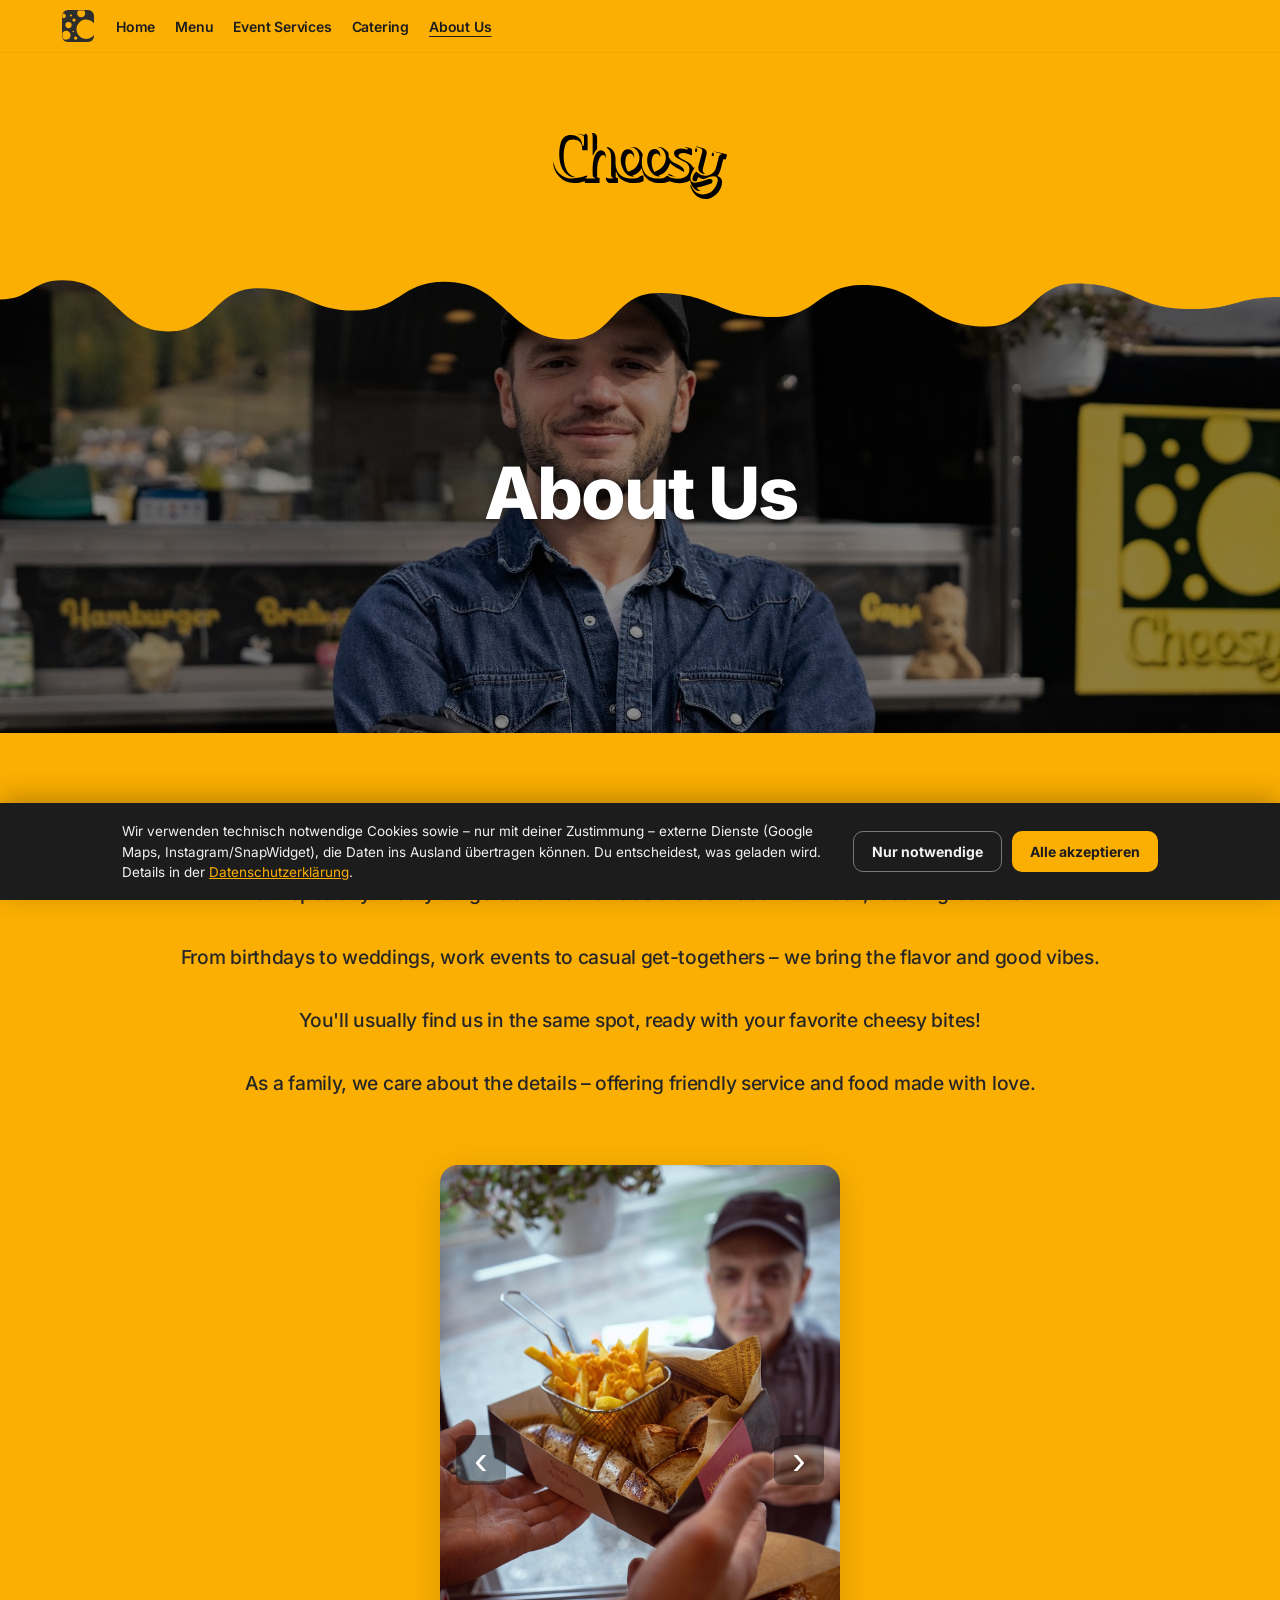
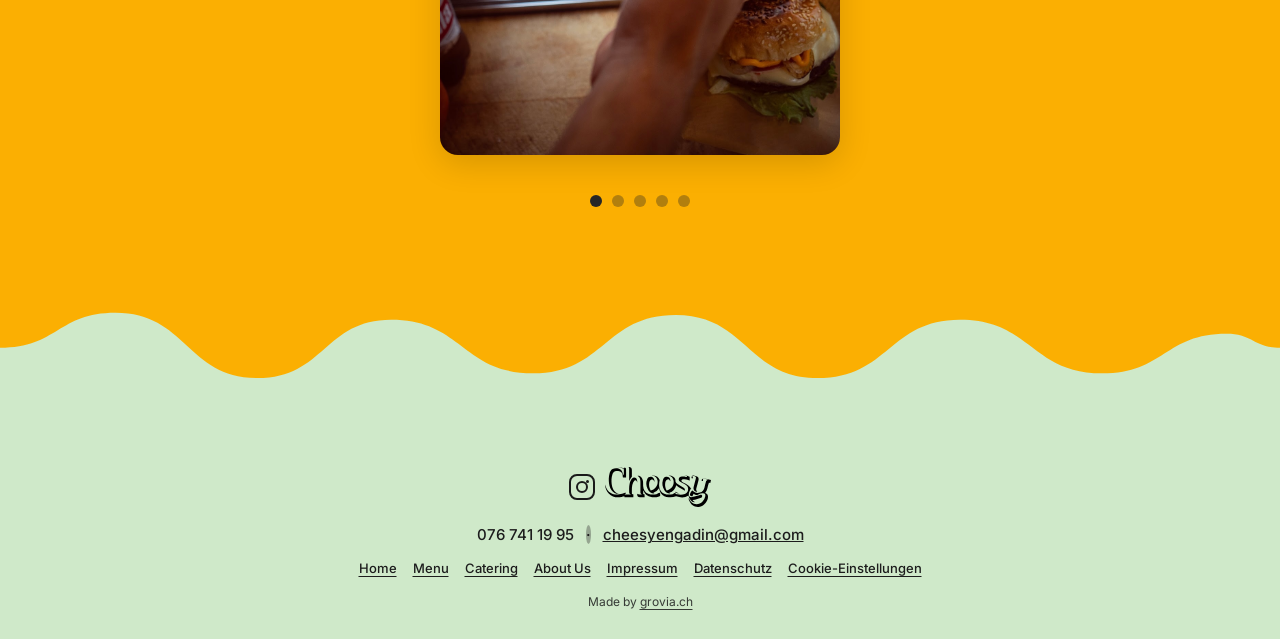
<file: about-us.html>
<!DOCTYPE html>
<html lang="en">
<head>
  <meta charset="UTF-8" />
  <meta name="viewport" content="width=device-width, initial-scale=1.0" />
  <title>Über uns – Familienbetrieb aus dem Engadin | Cheesy Engadin</title>
  <meta name="description" content="Cheesy Engadin ist ein familiengeführter Streetfood- und Catering-Betrieb im Engadin: frische, lokale Zutaten, ehrliches Handwerk und Food mit Liebe gemacht." />
  <link rel="canonical" href="https://cheesy-engadin.ch/about-us.html" />
  <meta name="robots" content="index, follow" />
  <meta name="theme-color" content="#fbaf02" />
  <meta property="og:type" content="website" />
  <meta property="og:site_name" content="Cheesy Engadin" />
  <meta property="og:locale" content="de_CH" />
  <meta property="og:title" content="Über uns – Familienbetrieb aus dem Engadin | Cheesy Engadin" />
  <meta property="og:description" content="Familiengeführter Streetfood- und Catering-Betrieb im Engadin – frische, lokale Zutaten und Food mit Liebe gemacht." />
  <meta property="og:url" content="https://cheesy-engadin.ch/about-us.html" />
  <meta property="og:image" content="https://cheesy-engadin.ch/assets/aboutussection.jpg" />
  <meta name="twitter:card" content="summary_large_image" />
  <link rel="icon" type="image/svg+xml" href="favicon.svg" />
  <link rel="stylesheet" href="assets/fonts/fonts.css" />
  <link rel="stylesheet" href="styles.css" />
</head>
<body>

  <header class="navbar">
    <div class="nav-inner">
      <a href="index.html" class="nav-logo" aria-label="Cheesy home">
        <img src="assets/käselogo.svg" alt="Cheesy" class="nav-logo-cheese" />
      </a>
      <nav class="nav-links" id="navLinks">
        <a href="index.html">Home</a>
        <a href="menu.html">Menu</a>
        <a href="event-services.html">Event Services</a>
        <a href="catering.html">Catering</a>
        <a href="about-us.html" class="active">About Us</a>
      </nav>
      <button class="nav-toggle" id="navToggle" aria-label="Menu" aria-expanded="false">
        <span></span><span></span><span></span>
      </button>
    </div>
  </header>

  <div class="logo-area">
    <a href="index.html" aria-label="Cheesy">
      <img src="assets/schriftzug.svg" alt="Cheesy" class="logo-img" />
    </a>
  </div>

  <section class="hero">
    <div class="cheese-drip" aria-hidden="true">
      <svg viewBox="0 0 1440 120" preserveAspectRatio="none" xmlns="http://www.w3.org/2000/svg"><path style="fill:#fbaf02" d="M0,58 C35,58 35,34 70,34 C130,34 130,98 190,98 C240,98 240,44 290,44 C345,44 345,72 400,72 C450,72 450,36 500,36 C570,36 570,108 640,108 C690,108 690,50 740,50 C805,50 805,80 870,80 C920,80 920,40 970,40 C1040,40 1040,92 1110,92 C1160,92 1160,38 1210,38 C1275,38 1275,70 1340,70 C1390,70 1390,55 1440,55 L1440,0 L0,0 Z"/></svg>
    </div>

    <div class="hero-media">
      <img src="assets/aboutussection.jpg" alt="About Us" class="hero-img">
      <div class="hero-overlay"></div>
      <div class="hero-content">
        <h1 class="hero-title-text">About Us</h1>
      </div>
    </div>
  </section>

  <!-- ABOUT US SECTION -->
  <section class="about-us-content">
    <div class="container">
      <div class="about-us-text">
        <p>We're a small family-run catering business in the beautiful Engadine. We love good food and great people.</p>

        <p>Our specialty? Tasty burgers and homemade dishes made with fresh, local ingredients.</p>

        <p>From birthdays to weddings, work events to casual get-togethers – we bring the flavor and good vibes.</p>

        <p>You'll usually find us in the same spot, ready with your favorite cheesy bites!</p>

        <p>As a family, we care about the details – offering friendly service and food made with love.</p>
      </div>

      <!-- SLIDESHOW -->
      <div class="slideshow-container">
        <div class="slideshow-wrapper">
          <div class="slides-track">
            <img src="assets/slideshow1.jpg" alt="Frisch zubereitetes Streetfood vom Cheesy Engadin Food Truck" class="slide-img">
            <img src="assets/slideshow2.jpg" alt="Burger und Snacks von Cheesy Engadin" class="slide-img">
            <img src="assets/slideshow3.jpg" alt="Cheesy Engadin Food Truck im Engadin" class="slide-img">
            <img src="assets/slideshow4.jpg" alt="Frische Zutaten und hausgemachte Gerichte von Cheesy Engadin" class="slide-img">
            <img src="assets/slideshow5.jpg" alt="Catering und Streetfood-Impressionen von Cheesy Engadin" class="slide-img">
          </div>

          <button class="slide-arrow slide-prev" onclick="moveSlide(-1)" aria-label="Previous slide">
            <span>‹</span>
          </button>
          <button class="slide-arrow slide-next" onclick="moveSlide(1)" aria-label="Next slide">
            <span>›</span>
          </button>
        </div>

        <div class="slide-dots">
          <button class="dot active" onclick="currentSlide(0)" aria-label="Go to slide 1"></button>
          <button class="dot" onclick="currentSlide(1)" aria-label="Go to slide 2"></button>
          <button class="dot" onclick="currentSlide(2)" aria-label="Go to slide 3"></button>
          <button class="dot" onclick="currentSlide(3)" aria-label="Go to slide 4"></button>
          <button class="dot" onclick="currentSlide(4)" aria-label="Go to slide 5"></button>
        </div>
      </div>
    </div>
  </section>

  <script>
    let currentSlideIndex = 0;
    const totalSlides = 5;
    let autoSlideTimer;

    function moveSlide(n) {
      currentSlideIndex += n;
      if (currentSlideIndex >= totalSlides) {
        currentSlideIndex = 0;
      } else if (currentSlideIndex < 0) {
        currentSlideIndex = totalSlides - 1;
      }
      showSlide();
      resetAutoSlide();
    }

    function currentSlide(n) {
      currentSlideIndex = n;
      showSlide();
      resetAutoSlide();
    }

    function showSlide() {
      const trackEl = document.querySelector('.slides-track');
      trackEl.style.transform = `translateX(-${currentSlideIndex * 100}%)`;

      document.querySelectorAll('.dot').forEach((dot, idx) => {
        dot.classList.toggle('active', idx === currentSlideIndex);
      });
    }

    function autoSlide() {
      moveSlide(1);
    }

    function resetAutoSlide() {
      clearInterval(autoSlideTimer);
      autoSlideTimer = setInterval(autoSlide, 5000);
    }

    document.addEventListener('DOMContentLoaded', () => {
      resetAutoSlide();
    });
  </script>

  <div class="footer-wave" aria-hidden="true">
    <svg class="wave-d" viewBox="0 0 1440 120" preserveAspectRatio="none" xmlns="http://www.w3.org/2000/svg"><path fill="#CFE9C9" d="M0,52 C65,52 65,22 130,22 C210,22 210,78 290,78 C365,78 365,28 440,28 C520,28 520,74 600,74 C680,74 680,24 760,24 C840,24 840,78 920,78 C1000,78 1000,28 1080,28 C1160,28 1160,74 1240,74 C1310,74 1310,40 1380,40 C1410,40 1410,52 1440,52 L1440,120 L0,120 Z" /></svg>
      <svg class="wave-m" viewBox="0 0 1440 120" preserveAspectRatio="none" xmlns="http://www.w3.org/2000/svg"><path fill="#CFE9C9" d="M0,55 C80,55 180,15 260,55 C340,95 460,92 580,48 C700,5 840,8 960,52 C1080,96 1180,88 1300,55 C1360,35 1415,45 1440,52 L1440,120 L0,120 Z" /></svg>
  </div>

  <footer class="footer">
    <div class="footer-logo">
      <span class="footer-insta" aria-hidden="true"></span>
      <img src="assets/schriftzug.svg" alt="Cheesy" class="footer-logo-img" />
    </div>
    <p class="footer-contact">
      <span>076 741 19 95</span>
      <span class="dot">·</span>
      <a href="mailto:cheesyengadin@gmail.com">cheesyengadin@gmail.com</a>
    </p>
    <nav class="footer-nav">
      <a href="index.html">Home</a>
      <a href="menu.html">Menu</a>
      <a href="catering.html">Catering</a>
      <a href="about-us.html">About Us</a>
      <a href="impressum.html">Impressum</a>
      <a href="datenschutz.html">Datenschutz</a>
      <a href="#" data-cookie-settings>Cookie-Einstellungen</a>
    </nav>
    <p class="footer-credit">Made by <a href="https://grovia.ch" target="_blank" rel="noopener">grovia.ch</a></p>
  </footer>

  <script>
    (function(){
      var t=document.getElementById('navToggle');
      var l=document.getElementById('navLinks');
      if(t&&l){t.addEventListener('click',function(){var o=l.classList.toggle('open');t.classList.toggle('open',o);t.setAttribute('aria-expanded',o);});}
    })();
  </script>
  <div id="cookieBanner" class="cookie-banner" role="dialog" aria-label="Cookie-Hinweis" style="display:none">
    <div class="cookie-inner">
      <p class="cookie-text">Wir verwenden technisch notwendige Cookies sowie &ndash; nur mit deiner Zustimmung &ndash; externe Dienste (Google Maps, Instagram/SnapWidget), die Daten ins Ausland &uuml;bertragen k&ouml;nnen. Du entscheidest, was geladen wird. Details in der <a href="datenschutz.html">Datenschutzerkl&auml;rung</a>.</p>
      <div class="cookie-buttons">
        <button id="cookieReject" class="cookie-btn cookie-btn-secondary" type="button">Nur notwendige</button>
        <button id="cookieAccept" class="cookie-btn cookie-btn-primary" type="button">Alle akzeptieren</button>
      </div>
    </div>
  </div>
  <script src="assets/cookie-consent.js"></script>
</body>
</html>
</file>
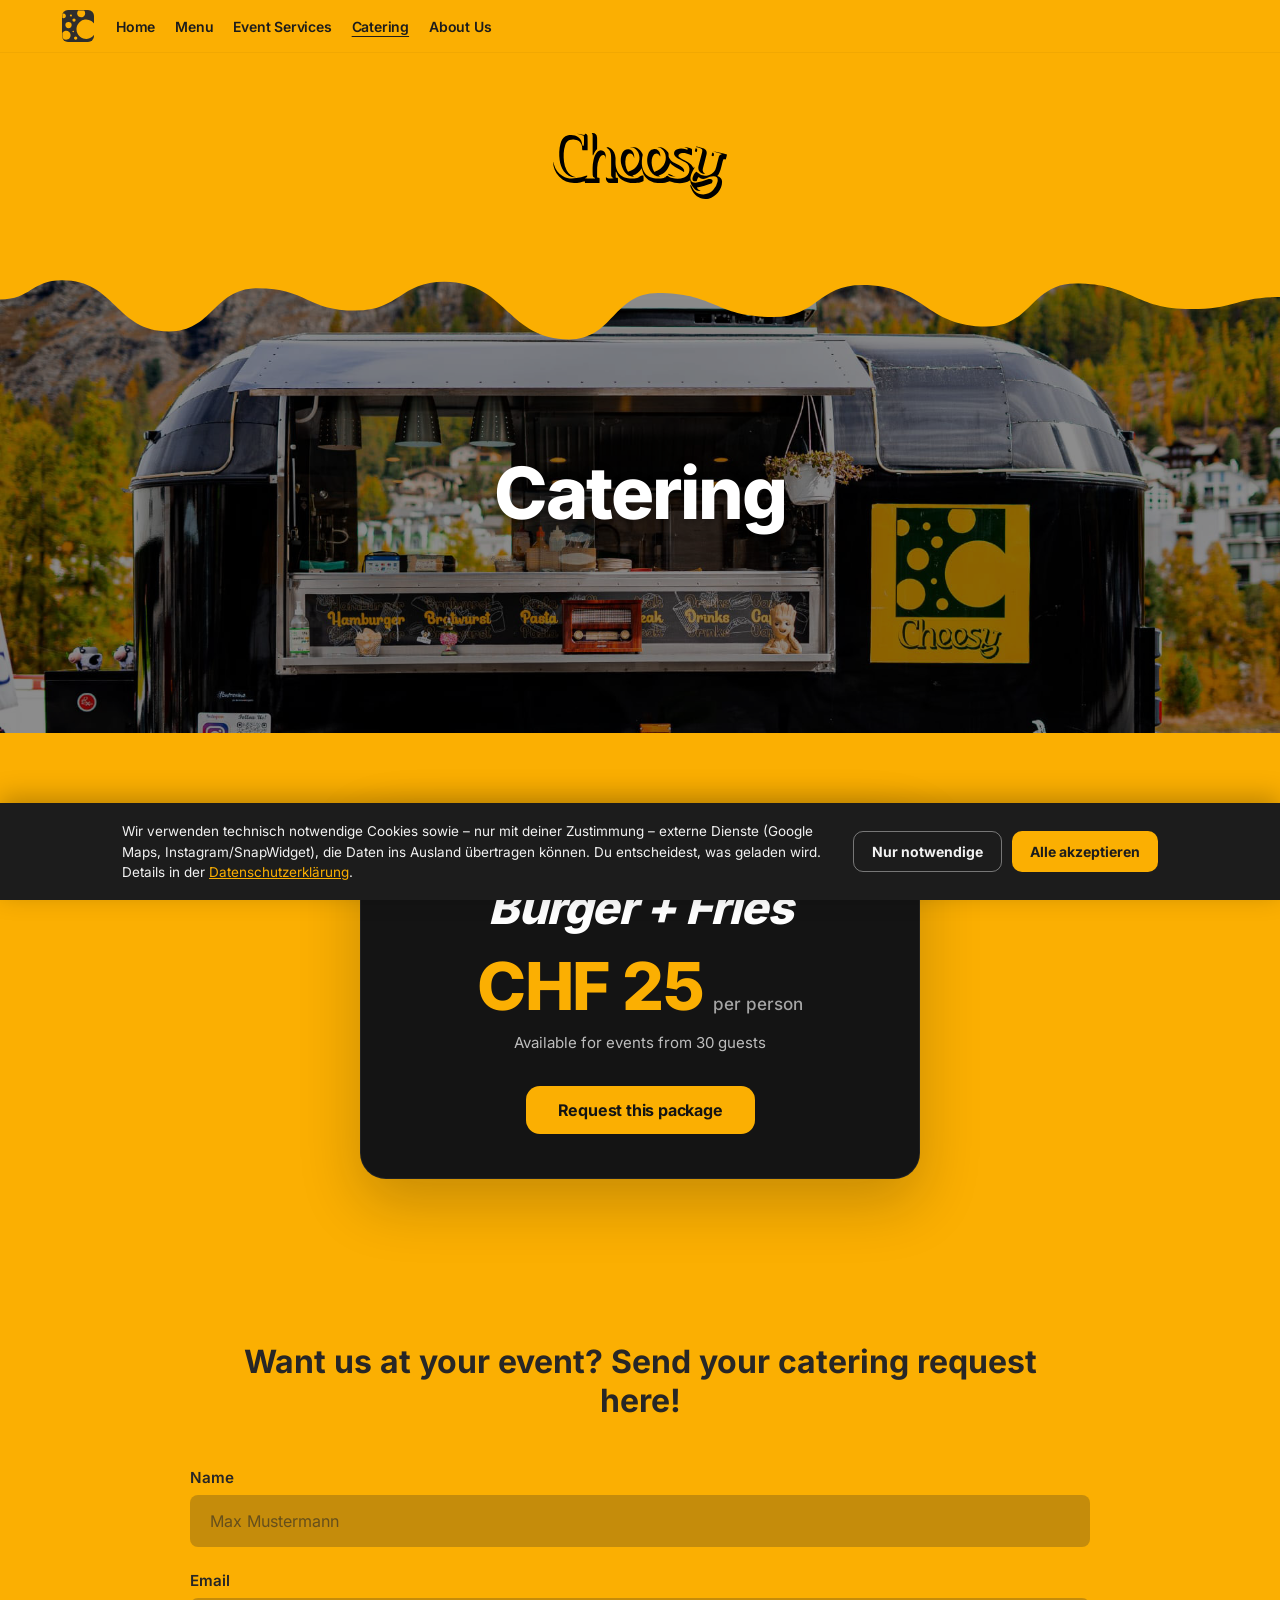
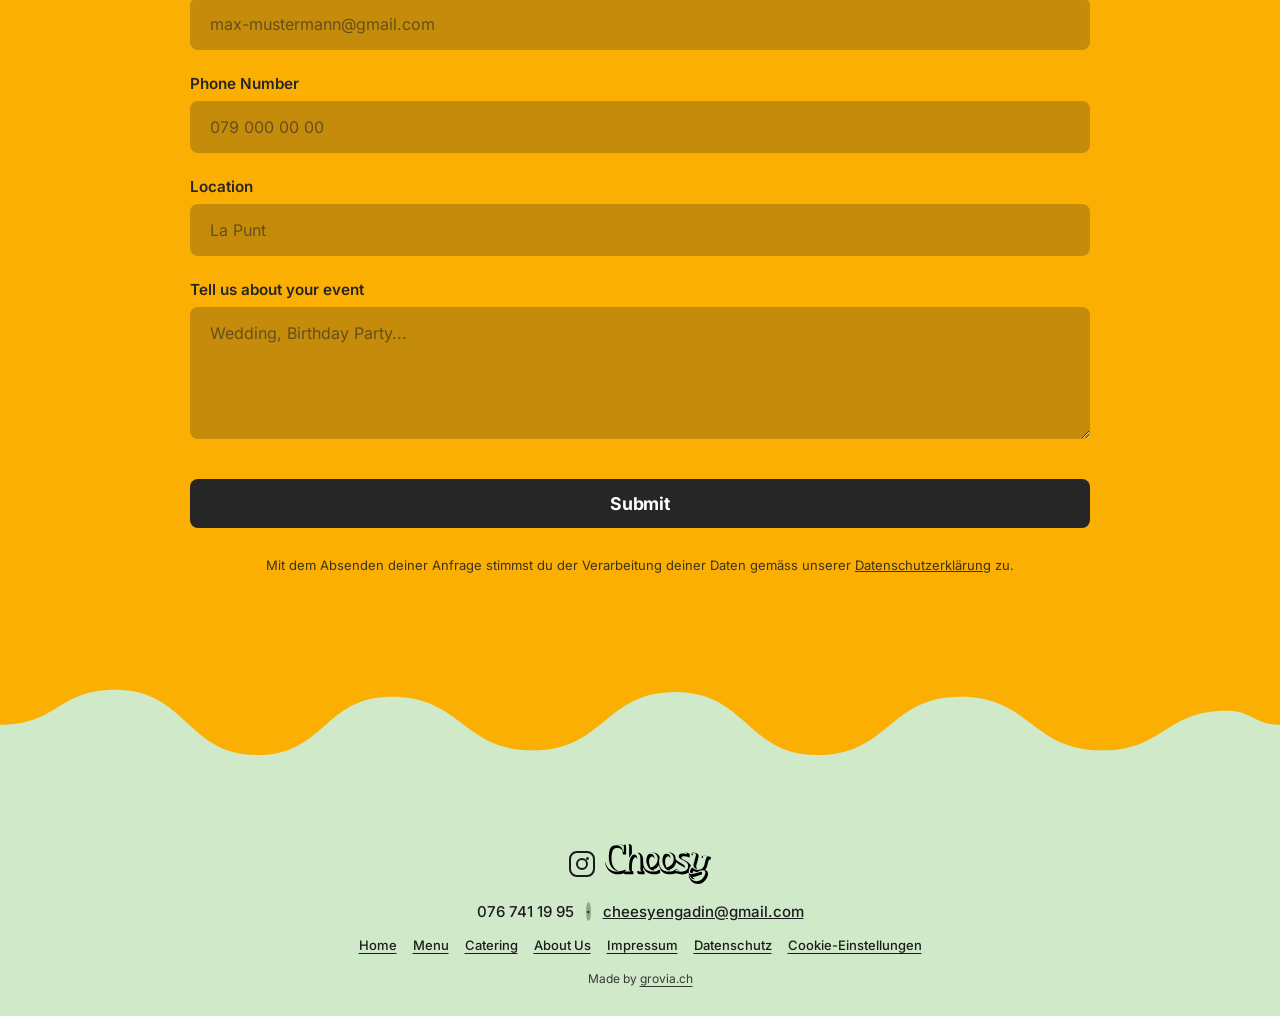
<file: catering.html>
<!DOCTYPE html>
<html lang="en">
<head>
  <meta charset="UTF-8" />
  <meta name="viewport" content="width=device-width, initial-scale=1.0" />
  <title>Catering anfragen – Hochzeiten &amp; Events im Engadin | Cheesy Engadin</title>
  <meta name="description" content="Catering vom Food Truck: frisch, flexibel & voller Geschmack – für Hochzeiten, Geburtstage und Firmenanlässe im Engadin. Jetzt unverbindlich anfragen." />
  <link rel="canonical" href="https://cheesy-engadin.ch/catering.html" />
  <meta name="robots" content="index, follow" />
  <meta name="theme-color" content="#fbaf02" />
  <meta property="og:type" content="website" />
  <meta property="og:site_name" content="Cheesy Engadin" />
  <meta property="og:locale" content="de_CH" />
  <meta property="og:title" content="Catering anfragen – Hochzeiten & Events im Engadin | Cheesy Engadin" />
  <meta property="og:description" content="Food-Truck-Catering für Hochzeiten, Geburtstage und Firmenanlässe im Engadin – jetzt unverbindlich anfragen." />
  <meta property="og:url" content="https://cheesy-engadin.ch/catering.html" />
  <meta property="og:image" content="https://cheesy-engadin.ch/assets/cateringsection.jpg" />
  <meta name="twitter:card" content="summary_large_image" />
  <link rel="icon" type="image/svg+xml" href="favicon.svg" />
  <script type="application/ld+json">
  {
    "@context": "https://schema.org",
    "@type": "Service",
    "serviceType": "Catering",
    "name": "Food-Truck-Catering im Engadin",
    "description": "Catering für Hochzeiten, Geburtstage, Firmenanlässe und private Feste – frisch aus dem Food Truck von Cheesy Engadin.",
    "areaServed": ["Engadin", "St. Moritz", "La Punt", "Zernez", "Graubünden"],
    "url": "https://cheesy-engadin.ch/catering.html",
    "provider": {
      "@type": "Organization",
      "name": "Cheesy Engadin",
      "url": "https://cheesy-engadin.ch/",
      "telephone": "+41 76 741 19 95",
      "email": "cheesyengadin@gmail.com"
    }
  }
  </script>
  <link rel="stylesheet" href="assets/fonts/fonts.css" />
  <link rel="stylesheet" href="styles.css" />
</head>
<body>

  <header class="navbar">
    <div class="nav-inner">
      <a href="index.html" class="nav-logo" aria-label="Cheesy home">
        <img src="assets/käselogo.svg" alt="Cheesy" class="nav-logo-cheese" />
      </a>
      <nav class="nav-links" id="navLinks">
        <a href="index.html">Home</a>
        <a href="menu.html">Menu</a>
        <a href="event-services.html">Event Services</a>
        <a href="catering.html" class="active">Catering</a>
        <a href="about-us.html">About Us</a>
      </nav>
      <button class="nav-toggle" id="navToggle" aria-label="Menu" aria-expanded="false">
        <span></span><span></span><span></span>
      </button>
    </div>
  </header>

  <div class="logo-area">
    <a href="index.html" aria-label="Cheesy">
      <img src="assets/schriftzug.svg" alt="Cheesy" class="logo-img" />
    </a>
  </div>

  <section class="hero">
    <div class="cheese-drip" aria-hidden="true">
      <svg viewBox="0 0 1440 120" preserveAspectRatio="none" xmlns="http://www.w3.org/2000/svg"><path style="fill:#fbaf02" d="M0,58 C35,58 35,34 70,34 C130,34 130,98 190,98 C240,98 240,44 290,44 C345,44 345,72 400,72 C450,72 450,36 500,36 C570,36 570,108 640,108 C690,108 690,50 740,50 C805,50 805,80 870,80 C920,80 920,40 970,40 C1040,40 1040,92 1110,92 C1160,92 1160,38 1210,38 C1275,38 1275,70 1340,70 C1390,70 1390,55 1440,55 L1440,0 L0,0 Z"/></svg>
    </div>

    <div class="hero-media">
      <img src="assets/cateringsection.jpg" alt="Catering" class="hero-img">
      <div class="hero-overlay"></div>
      <div class="hero-content">
        <h1 class="hero-title-text">Catering</h1>
      </div>
    </div>
  </section>

  <!-- CATERING PACKAGE OFFER -->
  <section class="offer-section">
    <div class="offer-card">
      <p class="offer-eyebrow">Catering Package</p>
      <h2 class="offer-name">Burger + Fries</h2>
      <div class="offer-price">
        <span class="offer-price-amount">CHF&nbsp;25</span>
        <span class="offer-price-unit">per person</span>
      </div>
      <p class="offer-condition">Available for events from 30 guests</p>
      <a href="#request" class="offer-cta">Request this package</a>
    </div>
  </section>

  <!-- CATERING FORM -->
  <section class="catering-form-section" id="request">
    <div class="container">
      <h2>Want us at your event? Send your catering request here!</h2>

      <form class="catering-form">
        <div class="form-group">
          <label for="name">Name</label>
          <input type="text" id="name" name="name" placeholder="Max Mustermann" required>
        </div>

        <div class="form-group">
          <label for="email">Email</label>
          <input type="email" id="email" name="email" placeholder="max-mustermann@gmail.com" required>
        </div>

        <div class="form-group">
          <label for="phone">Phone Number</label>
          <input type="tel" id="phone" name="phone" placeholder="079 000 00 00" required>
        </div>

        <div class="form-group">
          <label for="location">Location</label>
          <input type="text" id="location" name="location" placeholder="La Punt" required>
        </div>

        <div class="form-group">
          <label for="event">Tell us about your event</label>
          <textarea id="event" name="event" rows="5" placeholder="Wedding, Birthday Party..."></textarea>
        </div>

        <button type="submit" class="btn btn-submit">Submit</button>
        <p class="form-privacy">Mit dem Absenden deiner Anfrage stimmst du der Verarbeitung deiner Daten gemäss unserer <a href="datenschutz.html">Datenschutzerklärung</a> zu.</p>
        <p class="form-status" id="formStatus" role="status" aria-live="polite"></p>
      </form>
    </div>
  </section>

  <div class="footer-wave" aria-hidden="true">
    <svg class="wave-d" viewBox="0 0 1440 120" preserveAspectRatio="none" xmlns="http://www.w3.org/2000/svg"><path fill="#CFE9C9" d="M0,52 C65,52 65,22 130,22 C210,22 210,78 290,78 C365,78 365,28 440,28 C520,28 520,74 600,74 C680,74 680,24 760,24 C840,24 840,78 920,78 C1000,78 1000,28 1080,28 C1160,28 1160,74 1240,74 C1310,74 1310,40 1380,40 C1410,40 1410,52 1440,52 L1440,120 L0,120 Z" /></svg>
      <svg class="wave-m" viewBox="0 0 1440 120" preserveAspectRatio="none" xmlns="http://www.w3.org/2000/svg"><path fill="#CFE9C9" d="M0,55 C80,55 180,15 260,55 C340,95 460,92 580,48 C700,5 840,8 960,52 C1080,96 1180,88 1300,55 C1360,35 1415,45 1440,52 L1440,120 L0,120 Z" /></svg>
  </div>

  <footer class="footer">
    <div class="footer-logo">
      <span class="footer-insta" aria-hidden="true"></span>
      <img src="assets/schriftzug.svg" alt="Cheesy" class="footer-logo-img" />
    </div>
    <p class="footer-contact">
      <span>076 741 19 95</span>
      <span class="dot">·</span>
      <a href="mailto:cheesyengadin@gmail.com">cheesyengadin@gmail.com</a>
    </p>
    <nav class="footer-nav">
      <a href="index.html">Home</a>
      <a href="menu.html">Menu</a>
      <a href="catering.html">Catering</a>
      <a href="about-us.html">About Us</a>
      <a href="impressum.html">Impressum</a>
      <a href="datenschutz.html">Datenschutz</a>
      <a href="#" data-cookie-settings>Cookie-Einstellungen</a>
    </nav>
    <p class="footer-credit">Made by <a href="https://grovia.ch" target="_blank" rel="noopener">grovia.ch</a></p>
  </footer>

  <script>
    (function(){
      var t=document.getElementById('navToggle');
      var l=document.getElementById('navLinks');
      if(t&&l){t.addEventListener('click',function(){var o=l.classList.toggle('open');t.classList.toggle('open',o);t.setAttribute('aria-expanded',o);});}
    })();
  </script>
  <script>
    (function(){
      var WEBHOOK = 'https://hook.eu2.make.com/xjs1cga7cb5m8qj2svvwhqqgs9kntkqj';
      var form = document.querySelector('.catering-form');
      if(!form) return;
      var btn = form.querySelector('.btn-submit');
      var status = document.getElementById('formStatus');
      form.addEventListener('submit', function(e){
        e.preventDefault();
        if(!form.checkValidity()){ form.reportValidity(); return; }
        var body = new URLSearchParams(new FormData(form));
        var orig = btn.textContent;
        btn.disabled = true;
        btn.textContent = 'Sending…';
        status.textContent = '';
        status.className = 'form-status';
        fetch(WEBHOOK, { method: 'POST', body: body })
          .then(function(res){
            if(!res.ok) throw new Error('bad response');
            form.reset();
            status.textContent = 'Thank you! Your request has been sent — we\'ll get back to you soon.';
            status.className = 'form-status success';
          })
          .catch(function(){
            status.textContent = 'Something went wrong. Please try again or email us at cheesyengadin@gmail.com.';
            status.className = 'form-status error';
          })
          .finally(function(){
            btn.disabled = false;
            btn.textContent = orig;
          });
      });
    })();
  </script>
  <div id="cookieBanner" class="cookie-banner" role="dialog" aria-label="Cookie-Hinweis" style="display:none">
    <div class="cookie-inner">
      <p class="cookie-text">Wir verwenden technisch notwendige Cookies sowie &ndash; nur mit deiner Zustimmung &ndash; externe Dienste (Google Maps, Instagram/SnapWidget), die Daten ins Ausland &uuml;bertragen k&ouml;nnen. Du entscheidest, was geladen wird. Details in der <a href="datenschutz.html">Datenschutzerkl&auml;rung</a>.</p>
      <div class="cookie-buttons">
        <button id="cookieReject" class="cookie-btn cookie-btn-secondary" type="button">Nur notwendige</button>
        <button id="cookieAccept" class="cookie-btn cookie-btn-primary" type="button">Alle akzeptieren</button>
      </div>
    </div>
  </div>
  <script src="assets/cookie-consent.js"></script>
</body>
</html>
</file>
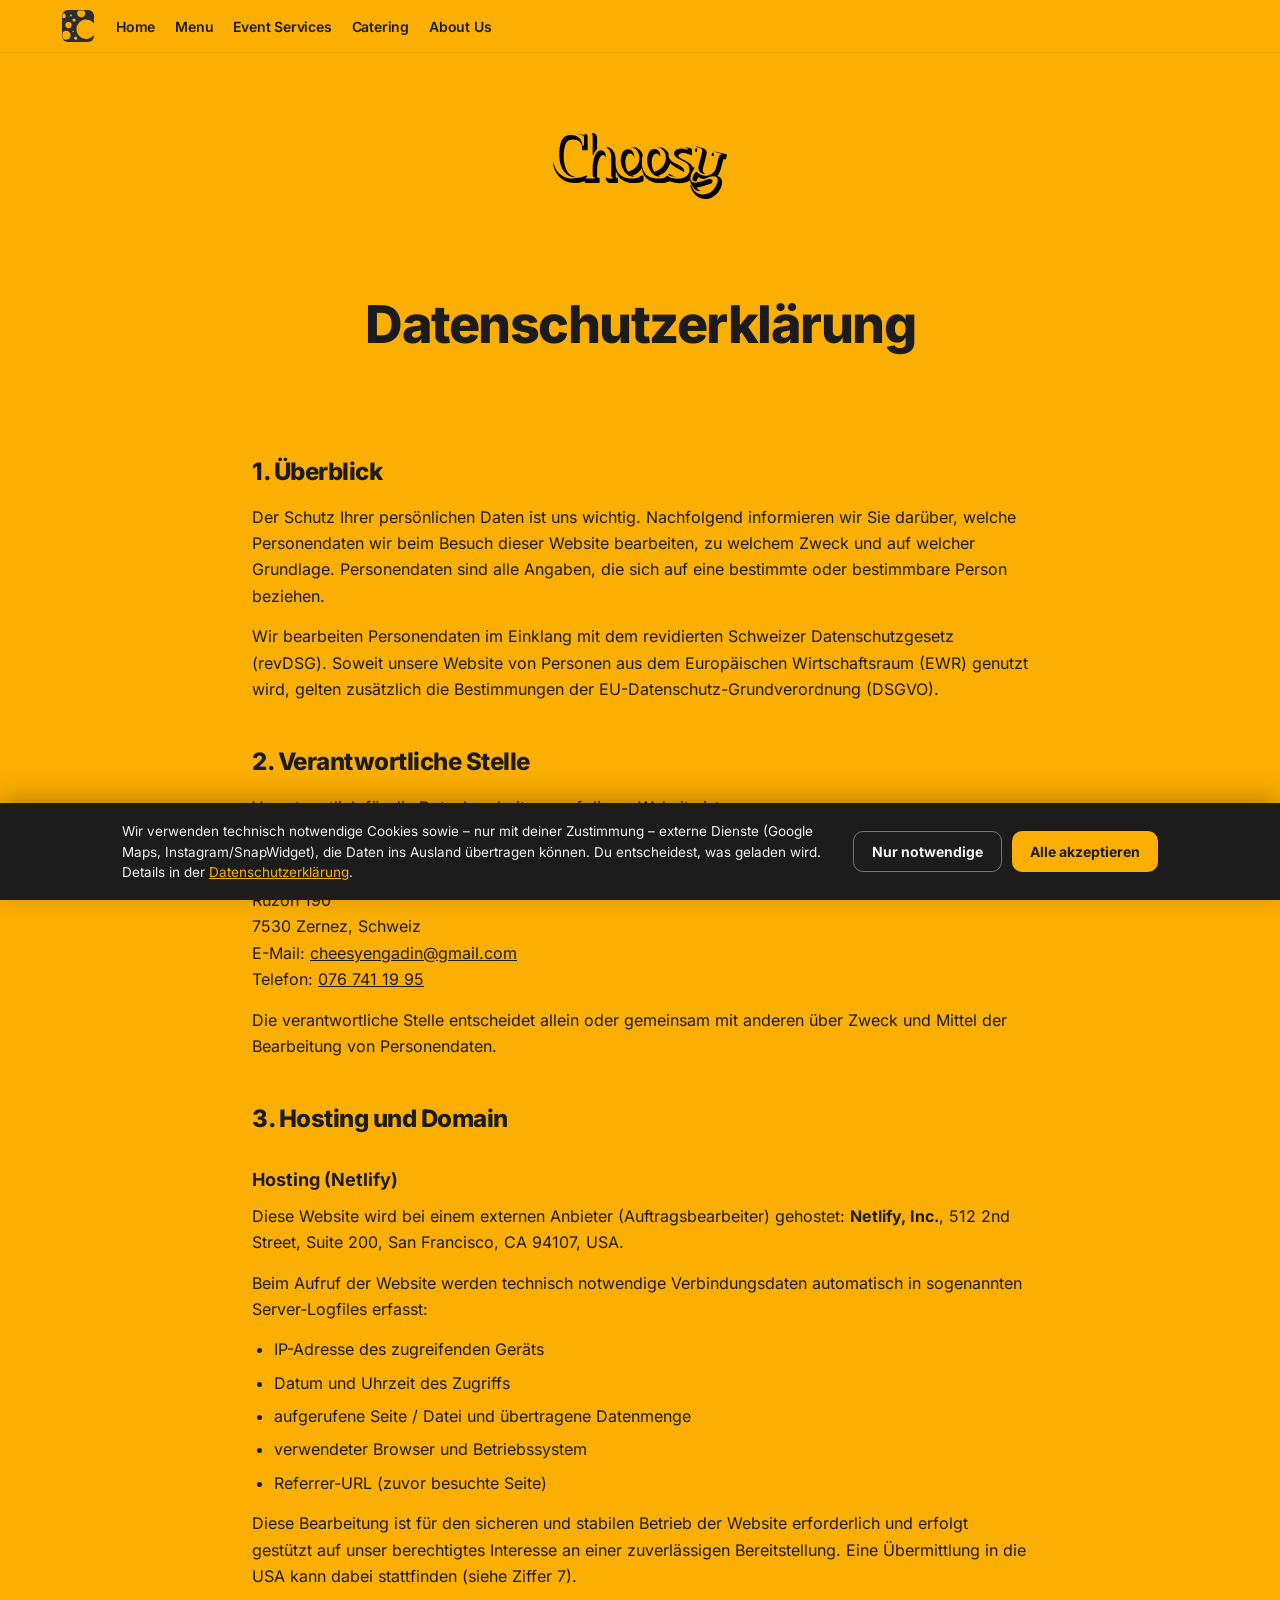
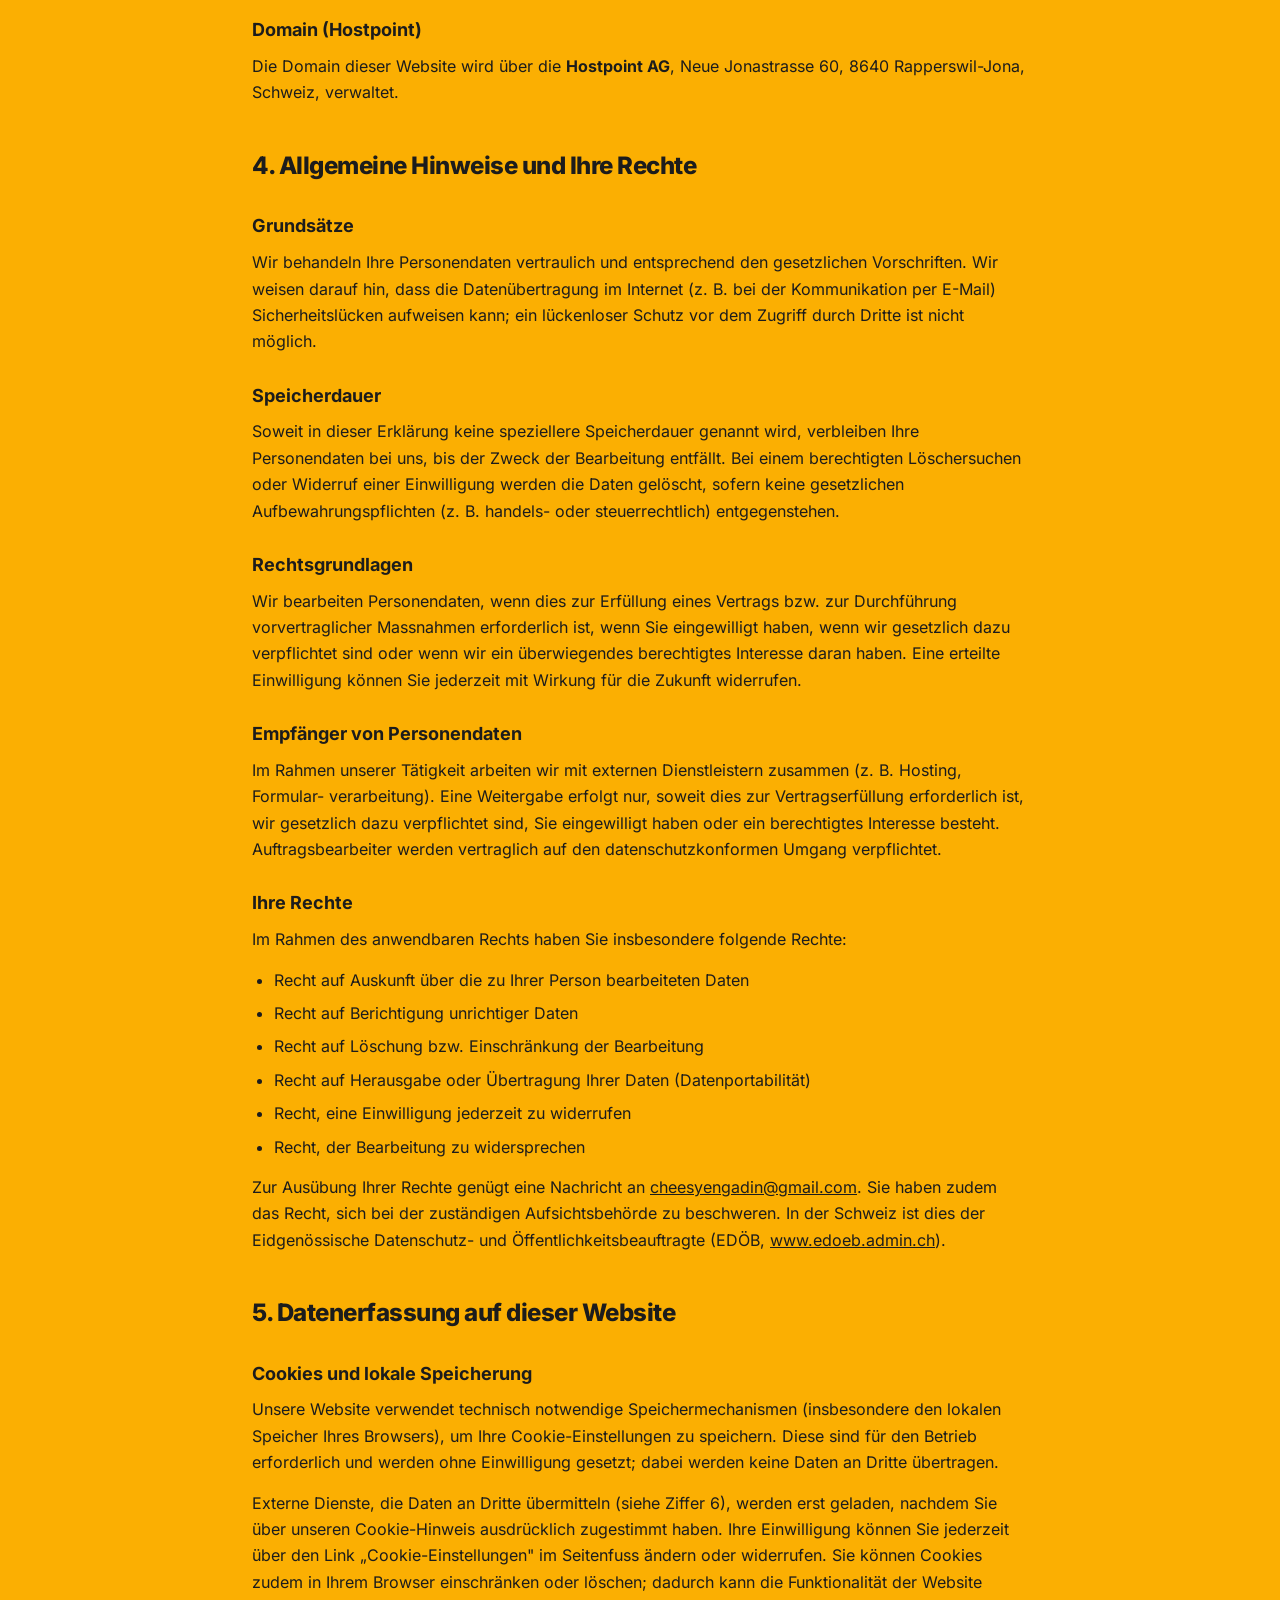
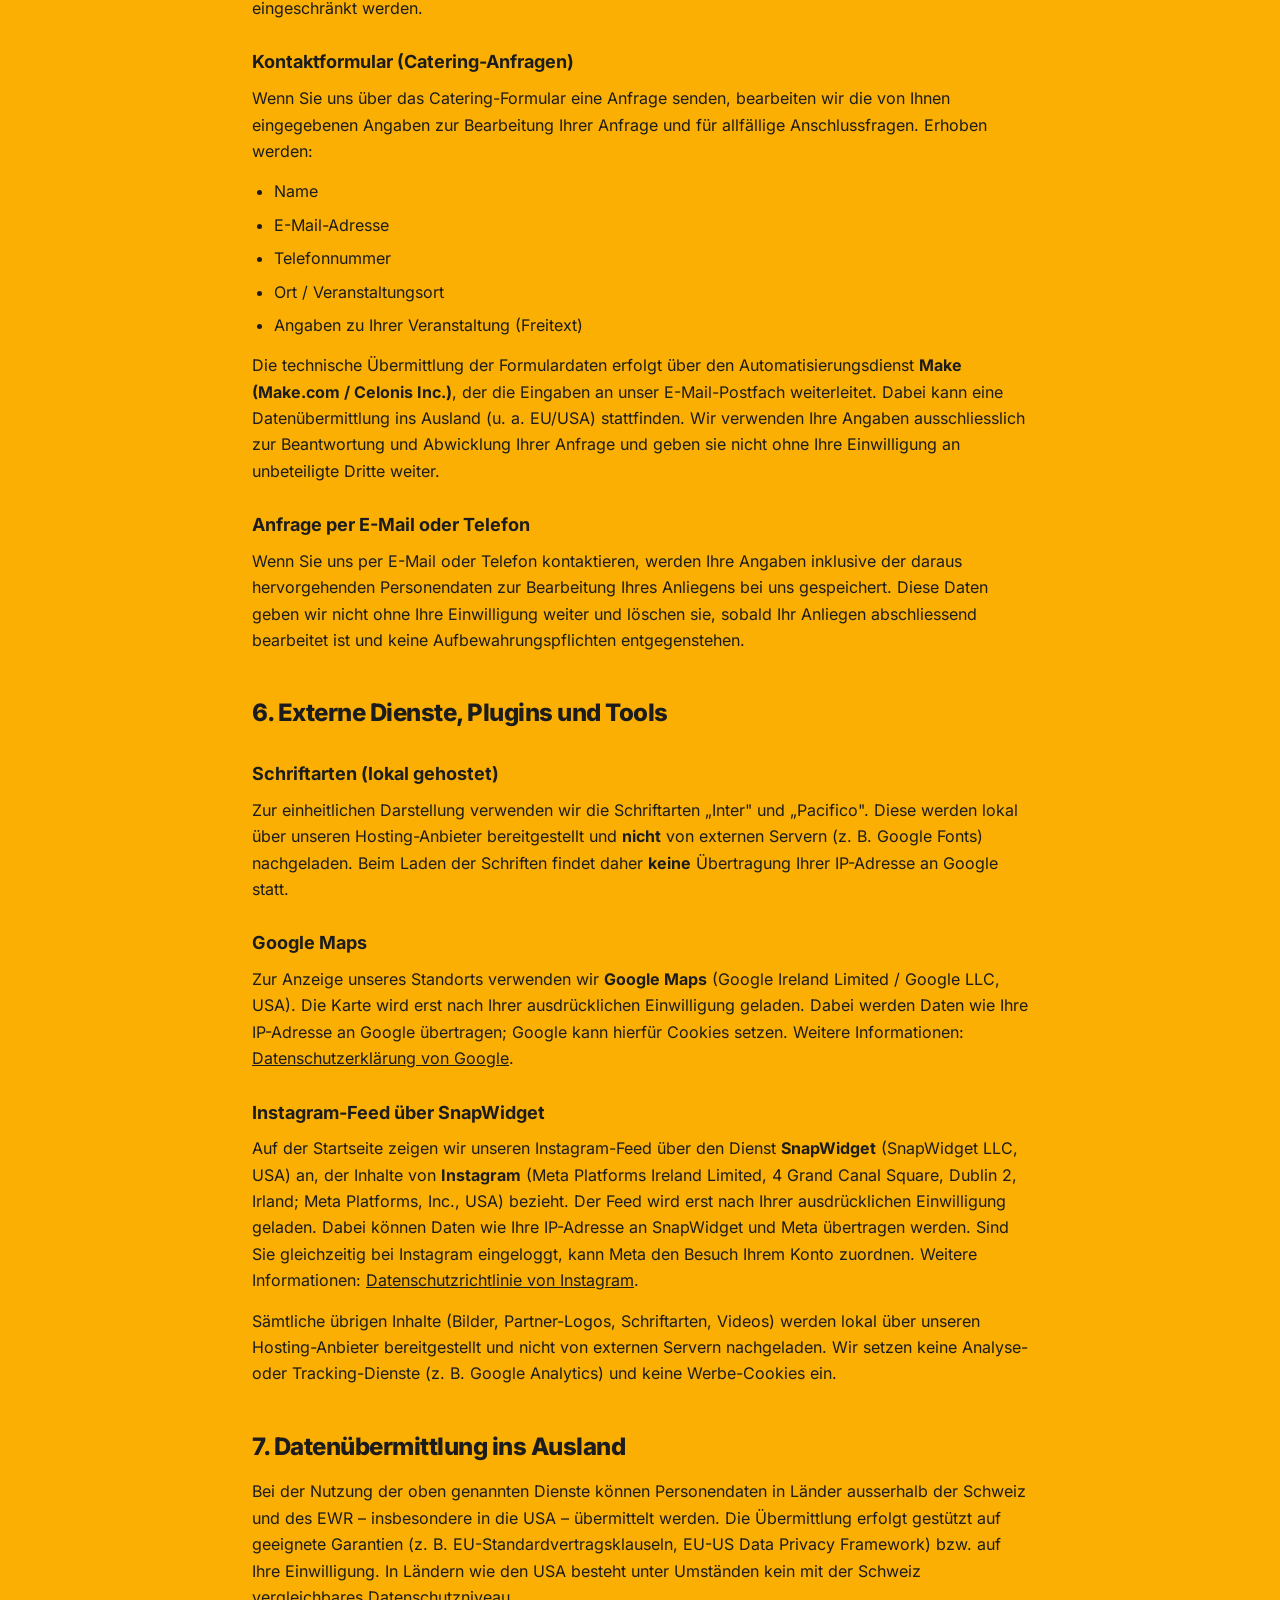
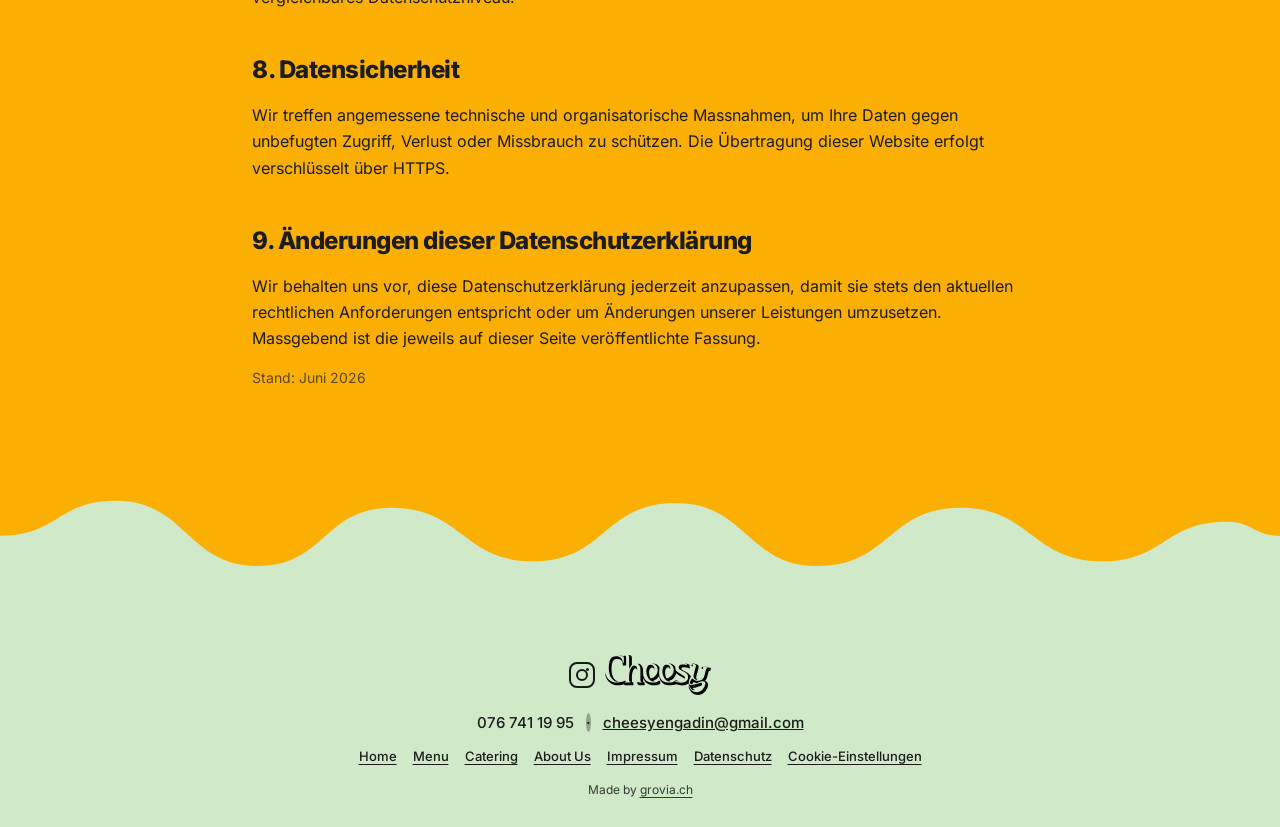
<file: datenschutz.html>
<!DOCTYPE html>
<html lang="de">
<head>
  <meta charset="UTF-8" />
  <meta name="viewport" content="width=device-width, initial-scale=1.0" />
  <title>Datenschutzerklärung – Cheesy Engadin</title>
  <meta name="description" content="Datenschutzerklärung von Cheesy Engadin gemäss revidiertem Schweizer Datenschutzgesetz (revDSG)." />
  <meta name="robots" content="noindex" />
  <link rel="icon" type="image/svg+xml" href="favicon.svg" />
  <link rel="stylesheet" href="assets/fonts/fonts.css" />
  <link rel="stylesheet" href="styles.css" />
</head>
<body>

  <header class="navbar">
    <div class="nav-inner">
      <a href="index.html" class="nav-logo" aria-label="Cheesy home">
        <img src="assets/käselogo.svg" alt="Cheesy" class="nav-logo-cheese" />
      </a>
      <nav class="nav-links" id="navLinks">
        <a href="index.html">Home</a>
        <a href="menu.html">Menu</a>
        <a href="event-services.html">Event Services</a>
        <a href="catering.html">Catering</a>
        <a href="about-us.html">About Us</a>
      </nav>
      <button class="nav-toggle" id="navToggle" aria-label="Menu" aria-expanded="false">
        <span></span><span></span><span></span>
      </button>
    </div>
  </header>

  <div class="logo-area">
    <a href="index.html" aria-label="Cheesy">
      <img src="assets/schriftzug.svg" alt="Cheesy" class="logo-img" />
    </a>
  </div>

  <section class="legal-header">
    <h1>Datenschutzerklärung</h1>
  </section>

  <main class="legal-content">

    <h2>1. Überblick</h2>
    <p>
      Der Schutz Ihrer persönlichen Daten ist uns wichtig. Nachfolgend informieren wir Sie darüber, welche Personendaten
      wir beim Besuch dieser Website bearbeiten, zu welchem Zweck und auf welcher Grundlage. Personendaten sind alle
      Angaben, die sich auf eine bestimmte oder bestimmbare Person beziehen.
    </p>
    <p>
      Wir bearbeiten Personendaten im Einklang mit dem revidierten Schweizer Datenschutzgesetz (revDSG). Soweit unsere
      Website von Personen aus dem Europäischen Wirtschaftsraum (EWR) genutzt wird, gelten zusätzlich die Bestimmungen der
      EU-Datenschutz-Grundverordnung (DSGVO).
    </p>

    <h2>2. Verantwortliche Stelle</h2>
    <p>
      Verantwortlich für die Datenbearbeitung auf dieser Website ist:
    </p>
    <p>
      <strong>Cheesy Engadin</strong><br>
      Meriton Murtaj<br>
      Ruzön 190<br>
      7530 Zernez, Schweiz<br>
      E-Mail: <a href="mailto:cheesyengadin@gmail.com">cheesyengadin@gmail.com</a><br>
      Telefon: <a href="tel:+41767411995">076 741 19 95</a>
    </p>
    <p>
      Die verantwortliche Stelle entscheidet allein oder gemeinsam mit anderen über Zweck und Mittel der Bearbeitung von
      Personendaten.
    </p>

    <h2>3. Hosting und Domain</h2>
    <h3>Hosting (Netlify)</h3>
    <p>
      Diese Website wird bei einem externen Anbieter (Auftragsbearbeiter) gehostet:
      <strong>Netlify, Inc.</strong>, 512 2nd Street, Suite 200, San Francisco, CA 94107, USA.
    </p>
    <p>
      Beim Aufruf der Website werden technisch notwendige Verbindungsdaten automatisch in sogenannten Server-Logfiles
      erfasst:
    </p>
    <ul>
      <li>IP-Adresse des zugreifenden Geräts</li>
      <li>Datum und Uhrzeit des Zugriffs</li>
      <li>aufgerufene Seite / Datei und übertragene Datenmenge</li>
      <li>verwendeter Browser und Betriebssystem</li>
      <li>Referrer-URL (zuvor besuchte Seite)</li>
    </ul>
    <p>
      Diese Bearbeitung ist für den sicheren und stabilen Betrieb der Website erforderlich und erfolgt gestützt auf unser
      berechtigtes Interesse an einer zuverlässigen Bereitstellung. Eine Übermittlung in die USA kann dabei stattfinden
      (siehe Ziffer&nbsp;7).
    </p>
    <h3>Domain (Hostpoint)</h3>
    <p>
      Die Domain dieser Website wird über die <strong>Hostpoint AG</strong>, Neue Jonastrasse 60, 8640 Rapperswil-Jona,
      Schweiz, verwaltet.
    </p>

    <h2>4. Allgemeine Hinweise und Ihre Rechte</h2>
    <h3>Grundsätze</h3>
    <p>
      Wir behandeln Ihre Personendaten vertraulich und entsprechend den gesetzlichen Vorschriften. Wir weisen darauf hin,
      dass die Datenübertragung im Internet (z.&nbsp;B. bei der Kommunikation per E-Mail) Sicherheitslücken aufweisen kann;
      ein lückenloser Schutz vor dem Zugriff durch Dritte ist nicht möglich.
    </p>
    <h3>Speicherdauer</h3>
    <p>
      Soweit in dieser Erklärung keine speziellere Speicherdauer genannt wird, verbleiben Ihre Personendaten bei uns, bis
      der Zweck der Bearbeitung entfällt. Bei einem berechtigten Löschersuchen oder Widerruf einer Einwilligung werden die
      Daten gelöscht, sofern keine gesetzlichen Aufbewahrungspflichten (z.&nbsp;B. handels- oder steuerrechtlich)
      entgegenstehen.
    </p>
    <h3>Rechtsgrundlagen</h3>
    <p>
      Wir bearbeiten Personendaten, wenn dies zur Erfüllung eines Vertrags bzw. zur Durchführung vorvertraglicher
      Massnahmen erforderlich ist, wenn Sie eingewilligt haben, wenn wir gesetzlich dazu verpflichtet sind oder wenn wir
      ein überwiegendes berechtigtes Interesse daran haben. Eine erteilte Einwilligung können Sie jederzeit mit Wirkung
      für die Zukunft widerrufen.
    </p>
    <h3>Empfänger von Personendaten</h3>
    <p>
      Im Rahmen unserer Tätigkeit arbeiten wir mit externen Dienstleistern zusammen (z.&nbsp;B. Hosting, Formular-
      verarbeitung). Eine Weitergabe erfolgt nur, soweit dies zur Vertragserfüllung erforderlich ist, wir gesetzlich dazu
      verpflichtet sind, Sie eingewilligt haben oder ein berechtigtes Interesse besteht. Auftragsbearbeiter werden
      vertraglich auf den datenschutzkonformen Umgang verpflichtet.
    </p>
    <h3>Ihre Rechte</h3>
    <p>Im Rahmen des anwendbaren Rechts haben Sie insbesondere folgende Rechte:</p>
    <ul>
      <li>Recht auf Auskunft über die zu Ihrer Person bearbeiteten Daten</li>
      <li>Recht auf Berichtigung unrichtiger Daten</li>
      <li>Recht auf Löschung bzw. Einschränkung der Bearbeitung</li>
      <li>Recht auf Herausgabe oder Übertragung Ihrer Daten (Datenportabilität)</li>
      <li>Recht, eine Einwilligung jederzeit zu widerrufen</li>
      <li>Recht, der Bearbeitung zu widersprechen</li>
    </ul>
    <p>
      Zur Ausübung Ihrer Rechte genügt eine Nachricht an
      <a href="mailto:cheesyengadin@gmail.com">cheesyengadin@gmail.com</a>. Sie haben zudem das Recht, sich bei der
      zuständigen Aufsichtsbehörde zu beschweren. In der Schweiz ist dies der Eidgenössische Datenschutz- und
      Öffentlichkeitsbeauftragte (EDÖB, <a href="https://www.edoeb.admin.ch" target="_blank" rel="noopener">www.edoeb.admin.ch</a>).
    </p>

    <h2>5. Datenerfassung auf dieser Website</h2>
    <h3>Cookies und lokale Speicherung</h3>
    <p>
      Unsere Website verwendet technisch notwendige Speichermechanismen (insbesondere den lokalen Speicher Ihres
      Browsers), um Ihre Cookie-Einstellungen zu speichern. Diese sind für den Betrieb erforderlich und werden ohne
      Einwilligung gesetzt; dabei werden keine Daten an Dritte übertragen.
    </p>
    <p>
      Externe Dienste, die Daten an Dritte übermitteln (siehe Ziffer&nbsp;6), werden erst geladen, nachdem Sie über
      unseren Cookie-Hinweis ausdrücklich zugestimmt haben. Ihre Einwilligung können Sie jederzeit über den Link
      „Cookie-Einstellungen" im Seitenfuss ändern oder widerrufen. Sie können Cookies zudem in Ihrem Browser einschränken
      oder löschen; dadurch kann die Funktionalität der Website eingeschränkt werden.
    </p>
    <h3>Kontaktformular (Catering-Anfragen)</h3>
    <p>
      Wenn Sie uns über das Catering-Formular eine Anfrage senden, bearbeiten wir die von Ihnen eingegebenen Angaben zur
      Bearbeitung Ihrer Anfrage und für allfällige Anschlussfragen. Erhoben werden:
    </p>
    <ul>
      <li>Name</li>
      <li>E-Mail-Adresse</li>
      <li>Telefonnummer</li>
      <li>Ort / Veranstaltungsort</li>
      <li>Angaben zu Ihrer Veranstaltung (Freitext)</li>
    </ul>
    <p>
      Die technische Übermittlung der Formulardaten erfolgt über den Automatisierungsdienst
      <strong>Make (Make.com / Celonis Inc.)</strong>, der die Eingaben an unser E-Mail-Postfach weiterleitet. Dabei kann
      eine Datenübermittlung ins Ausland (u.&nbsp;a. EU/USA) stattfinden. Wir verwenden Ihre Angaben ausschliesslich zur
      Beantwortung und Abwicklung Ihrer Anfrage und geben sie nicht ohne Ihre Einwilligung an unbeteiligte Dritte weiter.
    </p>
    <h3>Anfrage per E-Mail oder Telefon</h3>
    <p>
      Wenn Sie uns per E-Mail oder Telefon kontaktieren, werden Ihre Angaben inklusive der daraus hervorgehenden
      Personendaten zur Bearbeitung Ihres Anliegens bei uns gespeichert. Diese Daten geben wir nicht ohne Ihre
      Einwilligung weiter und löschen sie, sobald Ihr Anliegen abschliessend bearbeitet ist und keine
      Aufbewahrungspflichten entgegenstehen.
    </p>

    <h2>6. Externe Dienste, Plugins und Tools</h2>
    <h3>Schriftarten (lokal gehostet)</h3>
    <p>
      Zur einheitlichen Darstellung verwenden wir die Schriftarten „Inter" und „Pacifico". Diese werden lokal über unseren
      Hosting-Anbieter bereitgestellt und <strong>nicht</strong> von externen Servern (z.&nbsp;B. Google Fonts)
      nachgeladen. Beim Laden der Schriften findet daher <strong>keine</strong> Übertragung Ihrer IP-Adresse an Google
      statt.
    </p>
    <h3>Google Maps</h3>
    <p>
      Zur Anzeige unseres Standorts verwenden wir <strong>Google Maps</strong> (Google Ireland Limited / Google LLC, USA).
      Die Karte wird erst nach Ihrer ausdrücklichen Einwilligung geladen. Dabei werden Daten wie Ihre IP-Adresse an Google
      übertragen; Google kann hierfür Cookies setzen. Weitere Informationen:
      <a href="https://policies.google.com/privacy?hl=de" target="_blank" rel="noopener">Datenschutzerklärung von Google</a>.
    </p>
    <h3>Instagram-Feed über SnapWidget</h3>
    <p>
      Auf der Startseite zeigen wir unseren Instagram-Feed über den Dienst <strong>SnapWidget</strong> (SnapWidget LLC,
      USA) an, der Inhalte von <strong>Instagram</strong> (Meta Platforms Ireland Limited, 4 Grand Canal Square, Dublin&nbsp;2,
      Irland; Meta Platforms, Inc., USA) bezieht. Der Feed wird erst nach Ihrer ausdrücklichen Einwilligung geladen. Dabei
      können Daten wie Ihre IP-Adresse an SnapWidget und Meta übertragen werden. Sind Sie gleichzeitig bei Instagram
      eingeloggt, kann Meta den Besuch Ihrem Konto zuordnen. Weitere Informationen:
      <a href="https://privacycenter.instagram.com/policy/" target="_blank" rel="noopener">Datenschutzrichtlinie von Instagram</a>.
    </p>
    <p>
      Sämtliche übrigen Inhalte (Bilder, Partner-Logos, Schriftarten, Videos) werden lokal über unseren Hosting-Anbieter
      bereitgestellt und nicht von externen Servern nachgeladen. Wir setzen keine Analyse- oder Tracking-Dienste
      (z.&nbsp;B. Google Analytics) und keine Werbe-Cookies ein.
    </p>

    <h2>7. Datenübermittlung ins Ausland</h2>
    <p>
      Bei der Nutzung der oben genannten Dienste können Personendaten in Länder ausserhalb der Schweiz und des EWR &ndash;
      insbesondere in die USA &ndash; übermittelt werden. Die Übermittlung erfolgt gestützt auf geeignete Garantien
      (z.&nbsp;B. EU-Standardvertragsklauseln, EU-US Data Privacy Framework) bzw. auf Ihre Einwilligung. In Ländern wie
      den USA besteht unter Umständen kein mit der Schweiz vergleichbares Datenschutzniveau.
    </p>

    <h2>8. Datensicherheit</h2>
    <p>
      Wir treffen angemessene technische und organisatorische Massnahmen, um Ihre Daten gegen unbefugten Zugriff, Verlust
      oder Missbrauch zu schützen. Die Übertragung dieser Website erfolgt verschlüsselt über HTTPS.
    </p>

    <h2>9. Änderungen dieser Datenschutzerklärung</h2>
    <p>
      Wir behalten uns vor, diese Datenschutzerklärung jederzeit anzupassen, damit sie stets den aktuellen rechtlichen
      Anforderungen entspricht oder um Änderungen unserer Leistungen umzusetzen. Massgebend ist die jeweils auf dieser
      Seite veröffentlichte Fassung.
    </p>

    <p class="legal-updated">Stand: Juni 2026</p>

  </main>

  <div class="footer-wave" aria-hidden="true">
    <svg class="wave-d" viewBox="0 0 1440 120" preserveAspectRatio="none" xmlns="http://www.w3.org/2000/svg"><path fill="#CFE9C9" d="M0,52 C65,52 65,22 130,22 C210,22 210,78 290,78 C365,78 365,28 440,28 C520,28 520,74 600,74 C680,74 680,24 760,24 C840,24 840,78 920,78 C1000,78 1000,28 1080,28 C1160,28 1160,74 1240,74 C1310,74 1310,40 1380,40 C1410,40 1410,52 1440,52 L1440,120 L0,120 Z" /></svg>
      <svg class="wave-m" viewBox="0 0 1440 120" preserveAspectRatio="none" xmlns="http://www.w3.org/2000/svg"><path fill="#CFE9C9" d="M0,55 C80,55 180,15 260,55 C340,95 460,92 580,48 C700,5 840,8 960,52 C1080,96 1180,88 1300,55 C1360,35 1415,45 1440,52 L1440,120 L0,120 Z" /></svg>
  </div>

  <footer class="footer">
    <div class="footer-logo">
      <span class="footer-insta" aria-hidden="true"></span>
      <img src="assets/schriftzug.svg" alt="Cheesy" class="footer-logo-img" />
    </div>
    <p class="footer-contact">
      <span>076 741 19 95</span>
      <span class="dot">·</span>
      <a href="mailto:cheesyengadin@gmail.com">cheesyengadin@gmail.com</a>
    </p>
    <nav class="footer-nav">
      <a href="index.html">Home</a>
      <a href="menu.html">Menu</a>
      <a href="catering.html">Catering</a>
      <a href="about-us.html">About Us</a>
      <a href="impressum.html">Impressum</a>
      <a href="datenschutz.html">Datenschutz</a>
      <a href="#" data-cookie-settings>Cookie-Einstellungen</a>
    </nav>
    <p class="footer-credit">Made by <a href="https://grovia.ch" target="_blank" rel="noopener">grovia.ch</a></p>
  </footer>

  <script>
    (function(){
      var t=document.getElementById('navToggle');
      var l=document.getElementById('navLinks');
      if(t&&l){t.addEventListener('click',function(){var o=l.classList.toggle('open');t.classList.toggle('open',o);t.setAttribute('aria-expanded',o);});}
    })();
  </script>
  <div id="cookieBanner" class="cookie-banner" role="dialog" aria-label="Cookie-Hinweis" style="display:none">
    <div class="cookie-inner">
      <p class="cookie-text">Wir verwenden technisch notwendige Cookies sowie &ndash; nur mit deiner Zustimmung &ndash; externe Dienste (Google Maps, Instagram/SnapWidget), die Daten ins Ausland &uuml;bertragen k&ouml;nnen. Du entscheidest, was geladen wird. Details in der <a href="datenschutz.html">Datenschutzerkl&auml;rung</a>.</p>
      <div class="cookie-buttons">
        <button id="cookieReject" class="cookie-btn cookie-btn-secondary" type="button">Nur notwendige</button>
        <button id="cookieAccept" class="cookie-btn cookie-btn-primary" type="button">Alle akzeptieren</button>
      </div>
    </div>
  </div>
  <script src="assets/cookie-consent.js"></script>
</body>
</html>
</file>
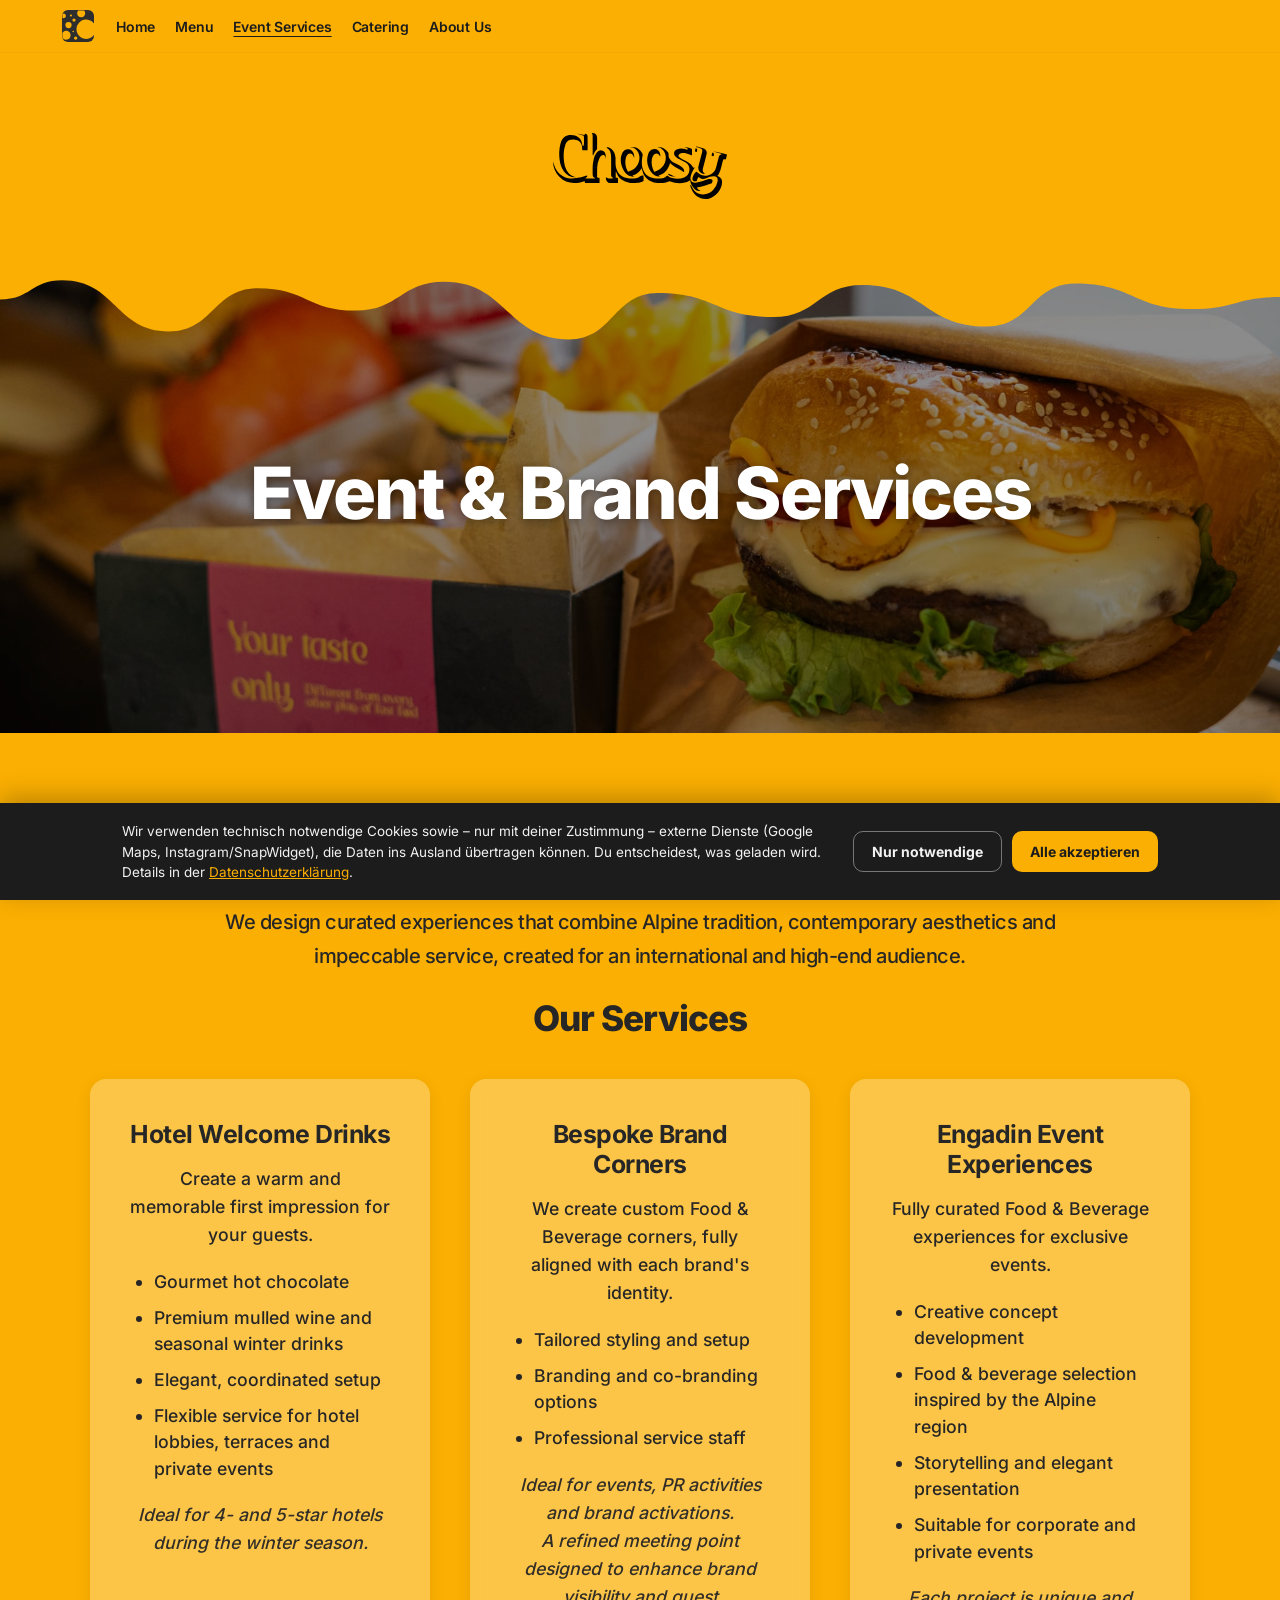
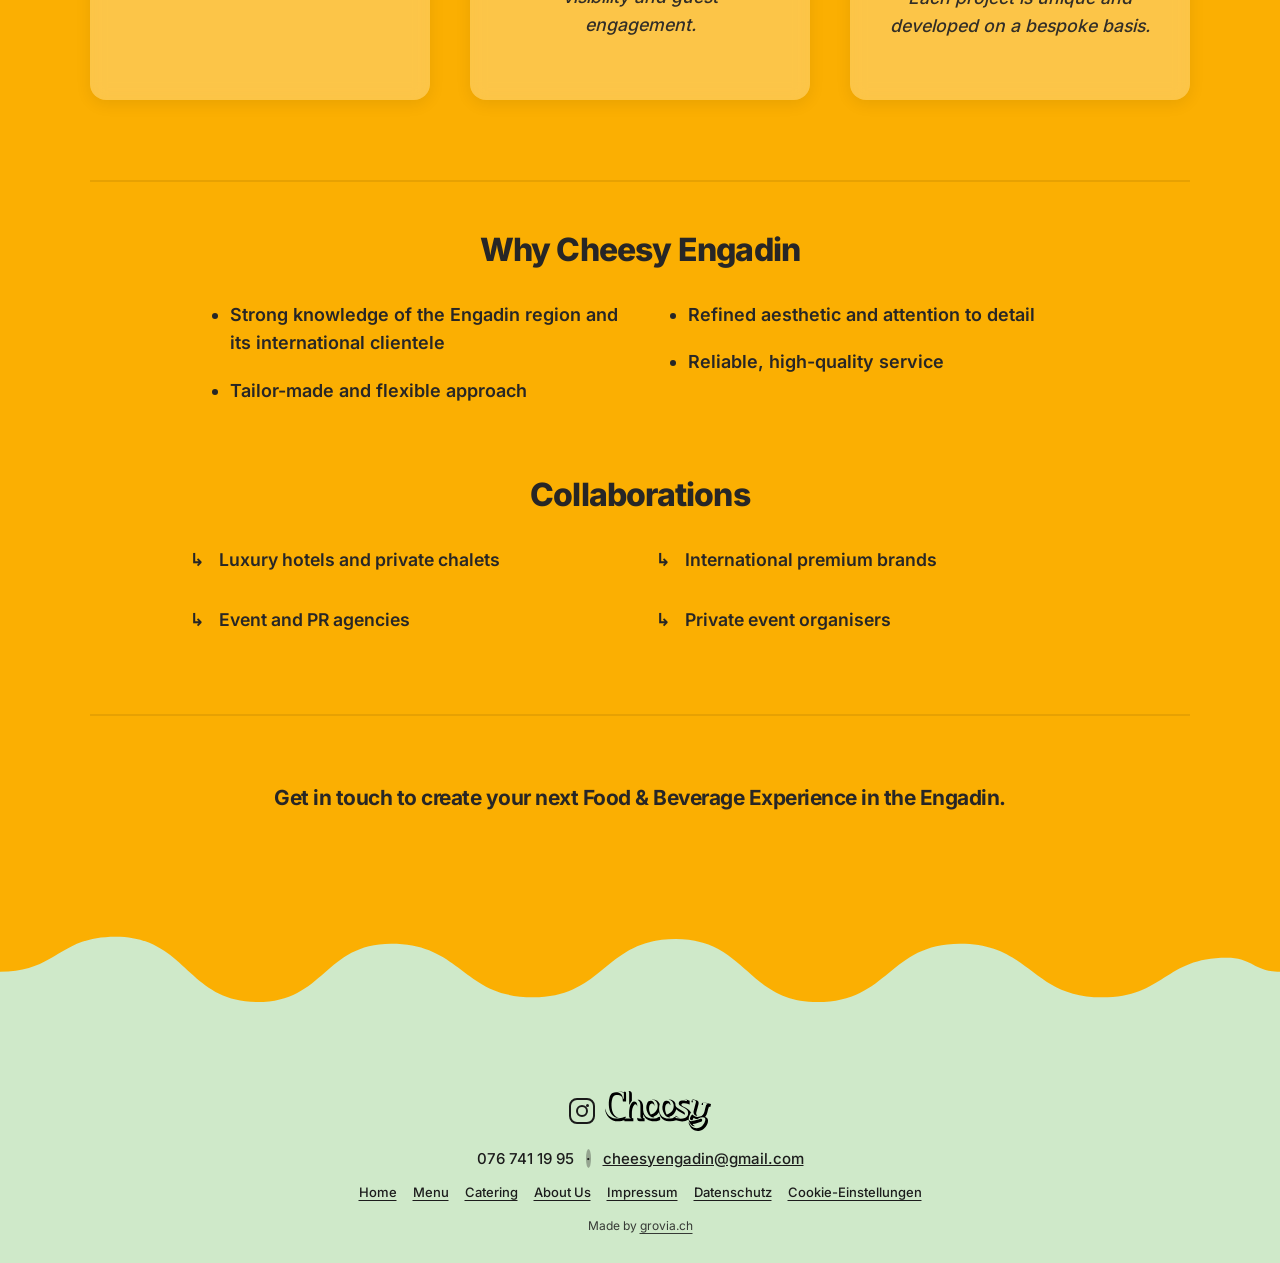
<file: event-services.html>
<!DOCTYPE html>
<html lang="en">
<head>
  <meta charset="UTF-8" />
  <meta name="viewport" content="width=device-width, initial-scale=1.0" />
  <title>Event &amp; Brand Services – F&amp;B für Hotels &amp; Events in St. Moritz | Cheesy Engadin</title>
  <meta name="description" content="Massgeschneiderte Food & Beverage Services für Luxushotels, Premium-Marken und Events im Engadin: Welcome Drinks, Brand Corners & kuratierte Event-Erlebnisse." />
  <link rel="canonical" href="https://cheesy-engadin.ch/event-services.html" />
  <meta name="robots" content="index, follow" />
  <meta name="theme-color" content="#fbaf02" />
  <meta property="og:type" content="website" />
  <meta property="og:site_name" content="Cheesy Engadin" />
  <meta property="og:locale" content="de_CH" />
  <meta property="og:title" content="Event & Brand Services – F&B für Hotels & Events | Cheesy Engadin" />
  <meta property="og:description" content="Welcome Drinks, Brand Corners & Event-Erlebnisse für Hotels, Marken und Agenturen in St. Moritz und dem Engadin." />
  <meta property="og:url" content="https://cheesy-engadin.ch/event-services.html" />
  <meta property="og:image" content="https://cheesy-engadin.ch/assets/menusection.jpg" />
  <meta name="twitter:card" content="summary_large_image" />
  <link rel="icon" type="image/svg+xml" href="favicon.svg" />
  <link rel="stylesheet" href="assets/fonts/fonts.css" />
  <link rel="stylesheet" href="styles.css" />
</head>
<body>

  <header class="navbar">
    <div class="nav-inner">
      <a href="index.html" class="nav-logo" aria-label="Cheesy home">
        <img src="assets/käselogo.svg" alt="Cheesy" class="nav-logo-cheese" />
      </a>
      <nav class="nav-links" id="navLinks">
        <a href="index.html">Home</a>
        <a href="menu.html">Menu</a>
        <a href="event-services.html" class="active">Event Services</a>
        <a href="catering.html">Catering</a>
        <a href="about-us.html">About Us</a>
      </nav>
      <button class="nav-toggle" id="navToggle" aria-label="Menu" aria-expanded="false">
        <span></span><span></span><span></span>
      </button>
    </div>
  </header>

  <div class="logo-area">
    <a href="index.html" aria-label="Cheesy">
      <img src="assets/schriftzug.svg" alt="Cheesy" class="logo-img" />
    </a>
  </div>

  <section class="hero">
    <div class="cheese-drip" aria-hidden="true">
      <svg viewBox="0 0 1440 120" preserveAspectRatio="none" xmlns="http://www.w3.org/2000/svg"><path style="fill:#fbaf02" d="M0,58 C35,58 35,34 70,34 C130,34 130,98 190,98 C240,98 240,44 290,44 C345,44 345,72 400,72 C450,72 450,36 500,36 C570,36 570,108 640,108 C690,108 690,50 740,50 C805,50 805,80 870,80 C920,80 920,40 970,40 C1040,40 1040,92 1110,92 C1160,92 1160,38 1210,38 C1275,38 1275,70 1340,70 C1390,70 1390,55 1440,55 L1440,0 L0,0 Z"/></svg>
    </div>

    <div class="hero-media">
      <img src="assets/menusection.jpg" alt="Event Services" class="hero-img" style="object-position: center bottom;">
      <div class="hero-overlay"></div>
      <div class="hero-content">
        <h1 class="hero-title-text">Event & Brand Services</h1>
      </div>
    </div>
  </section>

  <!-- EVENT SERVICES CONTENT -->
  <section class="cheesy-engadin-section">
    <div class="container">

      <header class="intro">
        <p>
          <strong>Cheesy Engadin</strong> provides tailor-made Food & Beverage services for events, luxury hotels and premium brands in St. Moritz and throughout the Engadin.
        </p>
        <p>
          We design curated experiences that combine Alpine tradition, contemporary aesthetics and impeccable service, created for an international and high-end audience.
        </p>
      </header>

      <h2>Our Services</h2>

      <div class="services-grid">

        <div class="service-card">
          <h3>Hotel Welcome Drinks</h3>
          <p>Create a warm and memorable first impression for your guests.</p>
          <ul>
            <li>Gourmet hot chocolate</li>
            <li>Premium mulled wine and seasonal winter drinks</li>
            <li>Elegant, coordinated setup</li>
            <li>Flexible service for hotel lobbies, terraces and private events</li>
          </ul>
          <p class="note">
            Ideal for 4- and 5-star hotels during the winter season.
          </p>
        </div>

        <div class="service-card">
          <h3>Bespoke Brand Corners</h3>
          <p>
            We create custom Food & Beverage corners, fully aligned with each brand's identity.
          </p>
          <ul>
            <li>Tailored styling and setup</li>
            <li>Branding and co-branding options</li>
            <li>Professional service staff</li>
          </ul>
          <p class="note">
            Ideal for events, PR activities and brand activations.<br>
            A refined meeting point designed to enhance brand visibility and guest engagement.
          </p>
        </div>

        <div class="service-card">
          <h3>Engadin Event Experiences</h3>
          <p>
            Fully curated Food & Beverage experiences for exclusive events.
          </p>
          <ul>
            <li>Creative concept development</li>
            <li>Food & beverage selection inspired by the Alpine region</li>
            <li>Storytelling and elegant presentation</li>
            <li>Suitable for corporate and private events</li>
          </ul>
          <p class="note">
            Each project is unique and developed on a bespoke basis.
          </p>
        </div>

      </div>

      <section class="why-section">
        <h2>Why Cheesy Engadin</h2>
        <ul class="why-list">
          <li>Strong knowledge of the Engadin region and its international clientele</li>
          <li>Tailor-made and flexible approach</li>
          <li>Refined aesthetic and attention to detail</li>
          <li>Reliable, high-quality service</li>
        </ul>
      </section>

      <section class="collaborations">
        <h2>Collaborations</h2>
        <ul>
          <li>Luxury hotels and private chalets</li>
          <li>International premium brands</li>
          <li>Event and PR agencies</li>
          <li>Private event organisers</li>
        </ul>
      </section>

      <footer class="cta">
        <p>
          <strong>Get in touch</strong> to create your next Food & Beverage Experience in the Engadin.
        </p>
      </footer>

    </div>
  </section>

  <div class="footer-wave" aria-hidden="true">
    <svg class="wave-d" viewBox="0 0 1440 120" preserveAspectRatio="none" xmlns="http://www.w3.org/2000/svg"><path fill="#CFE9C9" d="M0,52 C65,52 65,22 130,22 C210,22 210,78 290,78 C365,78 365,28 440,28 C520,28 520,74 600,74 C680,74 680,24 760,24 C840,24 840,78 920,78 C1000,78 1000,28 1080,28 C1160,28 1160,74 1240,74 C1310,74 1310,40 1380,40 C1410,40 1410,52 1440,52 L1440,120 L0,120 Z" /></svg>
      <svg class="wave-m" viewBox="0 0 1440 120" preserveAspectRatio="none" xmlns="http://www.w3.org/2000/svg"><path fill="#CFE9C9" d="M0,55 C80,55 180,15 260,55 C340,95 460,92 580,48 C700,5 840,8 960,52 C1080,96 1180,88 1300,55 C1360,35 1415,45 1440,52 L1440,120 L0,120 Z" /></svg>
  </div>

  <footer class="footer">
    <div class="footer-logo">
      <span class="footer-insta" aria-hidden="true"></span>
      <img src="assets/schriftzug.svg" alt="Cheesy" class="footer-logo-img" />
    </div>
    <p class="footer-contact">
      <span>076 741 19 95</span>
      <span class="dot">·</span>
      <a href="mailto:cheesyengadin@gmail.com">cheesyengadin@gmail.com</a>
    </p>
    <nav class="footer-nav">
      <a href="index.html">Home</a>
      <a href="menu.html">Menu</a>
      <a href="catering.html">Catering</a>
      <a href="about-us.html">About Us</a>
      <a href="impressum.html">Impressum</a>
      <a href="datenschutz.html">Datenschutz</a>
      <a href="#" data-cookie-settings>Cookie-Einstellungen</a>
    </nav>
    <p class="footer-credit">Made by <a href="https://grovia.ch" target="_blank" rel="noopener">grovia.ch</a></p>
  </footer>

  <script>
    (function(){
      var t=document.getElementById('navToggle');
      var l=document.getElementById('navLinks');
      if(t&&l){t.addEventListener('click',function(){var o=l.classList.toggle('open');t.classList.toggle('open',o);t.setAttribute('aria-expanded',o);});}
    })();
  </script>
  <div id="cookieBanner" class="cookie-banner" role="dialog" aria-label="Cookie-Hinweis" style="display:none">
    <div class="cookie-inner">
      <p class="cookie-text">Wir verwenden technisch notwendige Cookies sowie &ndash; nur mit deiner Zustimmung &ndash; externe Dienste (Google Maps, Instagram/SnapWidget), die Daten ins Ausland &uuml;bertragen k&ouml;nnen. Du entscheidest, was geladen wird. Details in der <a href="datenschutz.html">Datenschutzerkl&auml;rung</a>.</p>
      <div class="cookie-buttons">
        <button id="cookieReject" class="cookie-btn cookie-btn-secondary" type="button">Nur notwendige</button>
        <button id="cookieAccept" class="cookie-btn cookie-btn-primary" type="button">Alle akzeptieren</button>
      </div>
    </div>
  </div>
  <script src="assets/cookie-consent.js"></script>
</body>
</html>
</file>
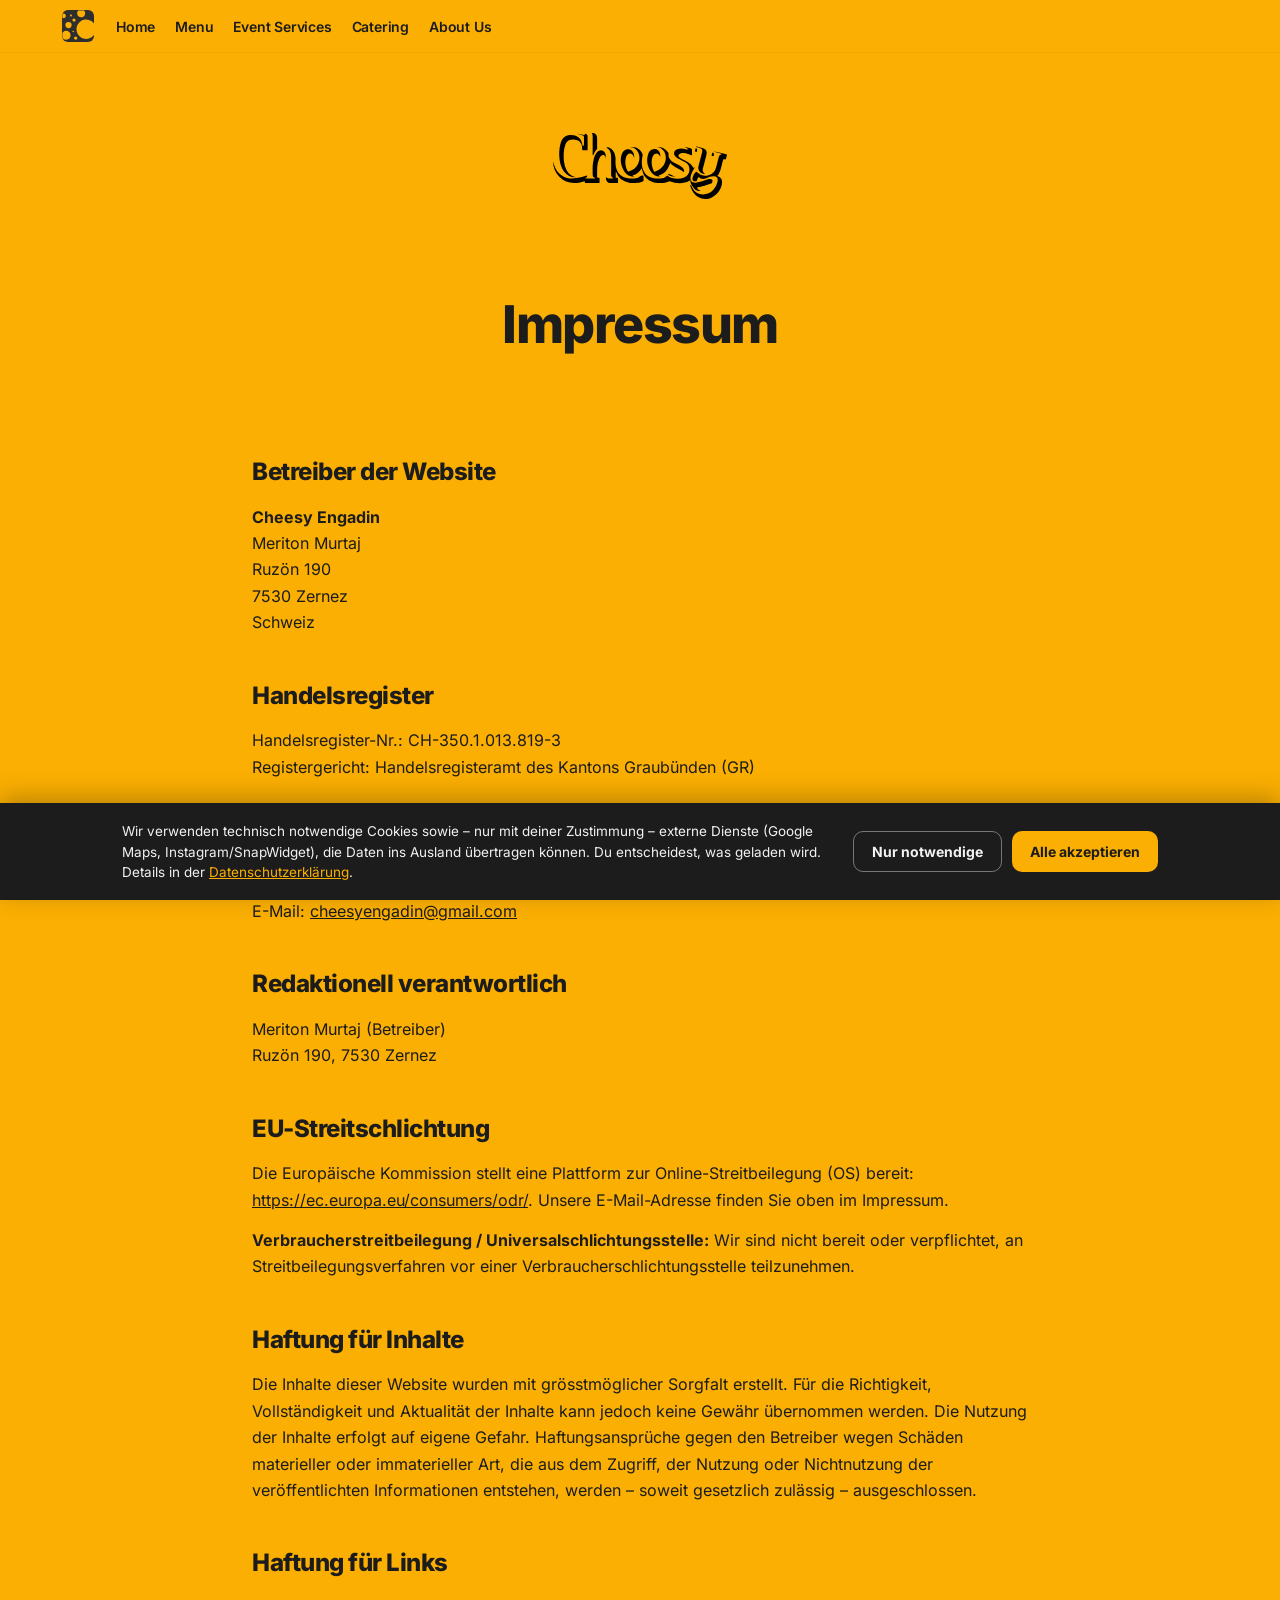
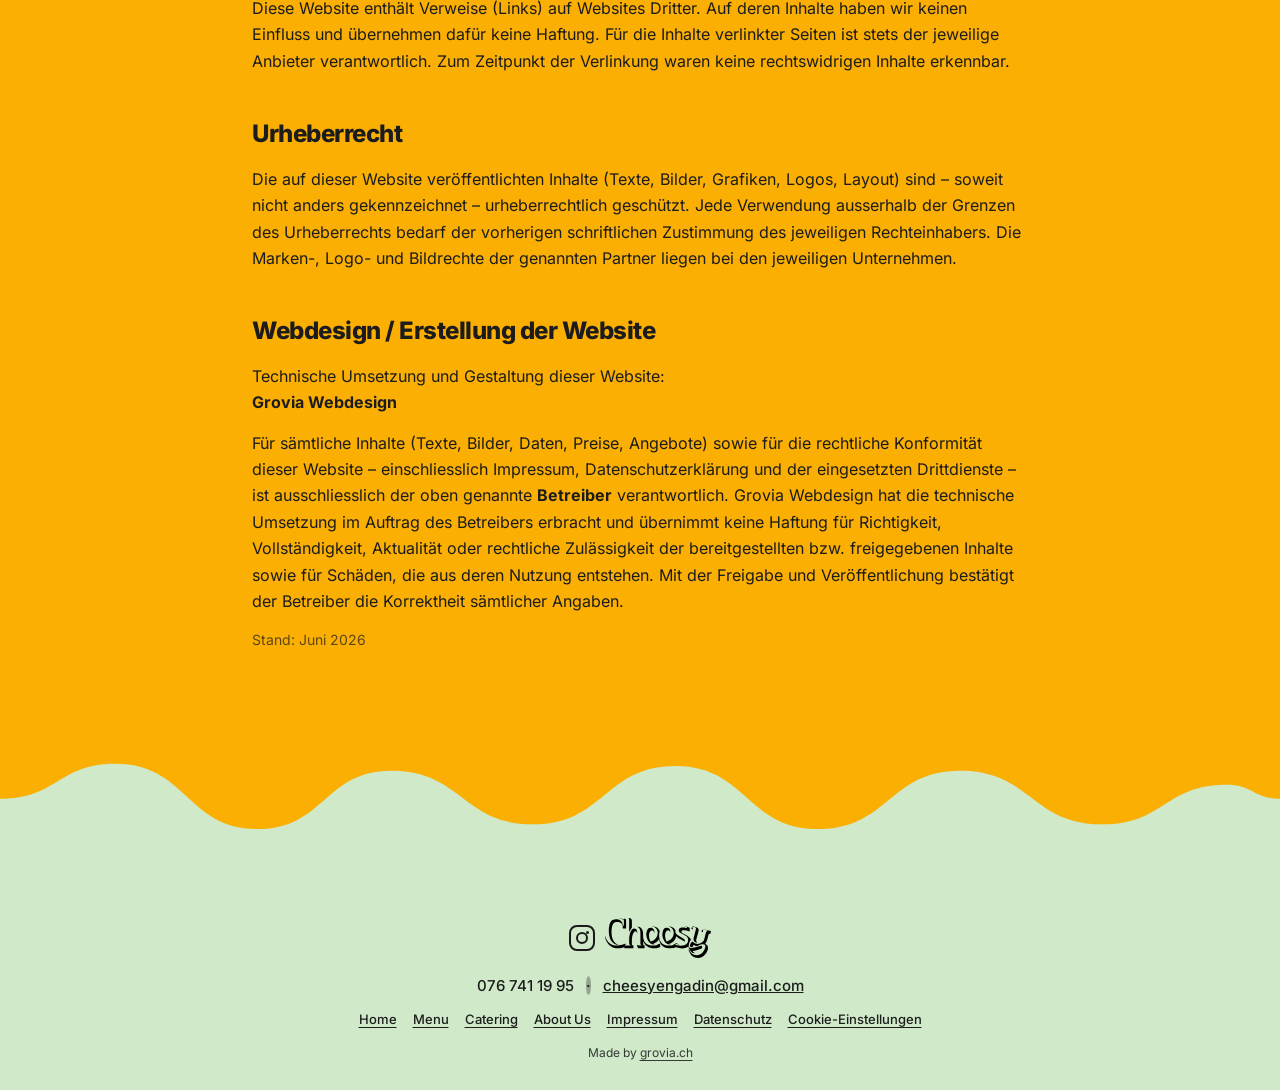
<file: impressum.html>
<!DOCTYPE html>
<html lang="de">
<head>
  <meta charset="UTF-8" />
  <meta name="viewport" content="width=device-width, initial-scale=1.0" />
  <title>Impressum – Cheesy Engadin</title>
  <meta name="description" content="Impressum und rechtliche Hinweise von Cheesy Engadin." />
  <meta name="robots" content="noindex" />
  <link rel="icon" type="image/svg+xml" href="favicon.svg" />
  <link rel="stylesheet" href="assets/fonts/fonts.css" />
  <link rel="stylesheet" href="styles.css" />
</head>
<body>

  <header class="navbar">
    <div class="nav-inner">
      <a href="index.html" class="nav-logo" aria-label="Cheesy home">
        <img src="assets/käselogo.svg" alt="Cheesy" class="nav-logo-cheese" />
      </a>
      <nav class="nav-links" id="navLinks">
        <a href="index.html">Home</a>
        <a href="menu.html">Menu</a>
        <a href="event-services.html">Event Services</a>
        <a href="catering.html">Catering</a>
        <a href="about-us.html">About Us</a>
      </nav>
      <button class="nav-toggle" id="navToggle" aria-label="Menu" aria-expanded="false">
        <span></span><span></span><span></span>
      </button>
    </div>
  </header>

  <div class="logo-area">
    <a href="index.html" aria-label="Cheesy">
      <img src="assets/schriftzug.svg" alt="Cheesy" class="logo-img" />
    </a>
  </div>

  <section class="legal-header">
    <h1>Impressum</h1>
  </section>

  <main class="legal-content">

    <h2>Betreiber der Website</h2>
    <p>
      <strong>Cheesy Engadin</strong><br>
      Meriton Murtaj<br>
      Ruzön 190<br>
      7530 Zernez<br>
      Schweiz
    </p>

    <h2>Handelsregister</h2>
    <p>
      Handelsregister-Nr.: CH-350.1.013.819-3<br>
      Registergericht: Handelsregisteramt des Kantons Graubünden (GR)
    </p>

    <h2>Kontakt</h2>
    <p>
      Telefon: <a href="tel:+41767411995">076 741 19 95</a><br>
      E-Mail: <a href="mailto:cheesyengadin@gmail.com">cheesyengadin@gmail.com</a>
    </p>

    <h2>Redaktionell verantwortlich</h2>
    <p>
      Meriton Murtaj (Betreiber)<br>
      Ruzön 190, 7530 Zernez
    </p>

    <h2>EU-Streitschlichtung</h2>
    <p>
      Die Europäische Kommission stellt eine Plattform zur Online-Streitbeilegung (OS) bereit:
      <a href="https://ec.europa.eu/consumers/odr/" target="_blank" rel="noopener">https://ec.europa.eu/consumers/odr/</a>.
      Unsere E-Mail-Adresse finden Sie oben im Impressum.
    </p>
    <p>
      <strong>Verbraucherstreitbeilegung / Universalschlichtungsstelle:</strong> Wir sind nicht bereit oder verpflichtet,
      an Streitbeilegungsverfahren vor einer Verbraucherschlichtungsstelle teilzunehmen.
    </p>

    <h2>Haftung für Inhalte</h2>
    <p>
      Die Inhalte dieser Website wurden mit grösstmöglicher Sorgfalt erstellt. Für die Richtigkeit, Vollständigkeit und
      Aktualität der Inhalte kann jedoch keine Gewähr übernommen werden. Die Nutzung der Inhalte erfolgt auf eigene Gefahr.
      Haftungsansprüche gegen den Betreiber wegen Schäden materieller oder immaterieller Art, die aus dem Zugriff, der
      Nutzung oder Nichtnutzung der veröffentlichten Informationen entstehen, werden &ndash; soweit gesetzlich zulässig &ndash;
      ausgeschlossen.
    </p>

    <h2>Haftung für Links</h2>
    <p>
      Diese Website enthält Verweise (Links) auf Websites Dritter. Auf deren Inhalte haben wir keinen Einfluss und
      übernehmen dafür keine Haftung. Für die Inhalte verlinkter Seiten ist stets der jeweilige Anbieter verantwortlich.
      Zum Zeitpunkt der Verlinkung waren keine rechtswidrigen Inhalte erkennbar.
    </p>

    <h2>Urheberrecht</h2>
    <p>
      Die auf dieser Website veröffentlichten Inhalte (Texte, Bilder, Grafiken, Logos, Layout) sind &ndash; soweit nicht
      anders gekennzeichnet &ndash; urheberrechtlich geschützt. Jede Verwendung ausserhalb der Grenzen des Urheberrechts
      bedarf der vorherigen schriftlichen Zustimmung des jeweiligen Rechteinhabers. Die Marken-, Logo- und Bildrechte der
      genannten Partner liegen bei den jeweiligen Unternehmen.
    </p>

    <h2>Webdesign / Erstellung der Website</h2>
    <p>
      Technische Umsetzung und Gestaltung dieser Website:<br>
      <strong>Grovia Webdesign</strong>
    </p>
    <p>
      Für sämtliche Inhalte (Texte, Bilder, Daten, Preise, Angebote) sowie für die rechtliche Konformität dieser Website
      &ndash; einschliesslich Impressum, Datenschutzerklärung und der eingesetzten Drittdienste &ndash; ist ausschliesslich
      der oben genannte <strong>Betreiber</strong> verantwortlich. Grovia Webdesign hat die technische Umsetzung im Auftrag
      des Betreibers erbracht und übernimmt keine Haftung für Richtigkeit, Vollständigkeit, Aktualität oder rechtliche
      Zulässigkeit der bereitgestellten bzw. freigegebenen Inhalte sowie für Schäden, die aus deren Nutzung entstehen. Mit
      der Freigabe und Veröffentlichung bestätigt der Betreiber die Korrektheit sämtlicher Angaben.
    </p>

    <p class="legal-updated">Stand: Juni 2026</p>

  </main>

  <div class="footer-wave" aria-hidden="true">
    <svg class="wave-d" viewBox="0 0 1440 120" preserveAspectRatio="none" xmlns="http://www.w3.org/2000/svg"><path fill="#CFE9C9" d="M0,52 C65,52 65,22 130,22 C210,22 210,78 290,78 C365,78 365,28 440,28 C520,28 520,74 600,74 C680,74 680,24 760,24 C840,24 840,78 920,78 C1000,78 1000,28 1080,28 C1160,28 1160,74 1240,74 C1310,74 1310,40 1380,40 C1410,40 1410,52 1440,52 L1440,120 L0,120 Z" /></svg>
      <svg class="wave-m" viewBox="0 0 1440 120" preserveAspectRatio="none" xmlns="http://www.w3.org/2000/svg"><path fill="#CFE9C9" d="M0,55 C80,55 180,15 260,55 C340,95 460,92 580,48 C700,5 840,8 960,52 C1080,96 1180,88 1300,55 C1360,35 1415,45 1440,52 L1440,120 L0,120 Z" /></svg>
  </div>

  <footer class="footer">
    <div class="footer-logo">
      <span class="footer-insta" aria-hidden="true"></span>
      <img src="assets/schriftzug.svg" alt="Cheesy" class="footer-logo-img" />
    </div>
    <p class="footer-contact">
      <span>076 741 19 95</span>
      <span class="dot">·</span>
      <a href="mailto:cheesyengadin@gmail.com">cheesyengadin@gmail.com</a>
    </p>
    <nav class="footer-nav">
      <a href="index.html">Home</a>
      <a href="menu.html">Menu</a>
      <a href="catering.html">Catering</a>
      <a href="about-us.html">About Us</a>
      <a href="impressum.html">Impressum</a>
      <a href="datenschutz.html">Datenschutz</a>
      <a href="#" data-cookie-settings>Cookie-Einstellungen</a>
    </nav>
    <p class="footer-credit">Made by <a href="https://grovia.ch" target="_blank" rel="noopener">grovia.ch</a></p>
  </footer>

  <script>
    (function(){
      var t=document.getElementById('navToggle');
      var l=document.getElementById('navLinks');
      if(t&&l){t.addEventListener('click',function(){var o=l.classList.toggle('open');t.classList.toggle('open',o);t.setAttribute('aria-expanded',o);});}
    })();
  </script>
  <div id="cookieBanner" class="cookie-banner" role="dialog" aria-label="Cookie-Hinweis" style="display:none">
    <div class="cookie-inner">
      <p class="cookie-text">Wir verwenden technisch notwendige Cookies sowie &ndash; nur mit deiner Zustimmung &ndash; externe Dienste (Google Maps, Instagram/SnapWidget), die Daten ins Ausland &uuml;bertragen k&ouml;nnen. Du entscheidest, was geladen wird. Details in der <a href="datenschutz.html">Datenschutzerkl&auml;rung</a>.</p>
      <div class="cookie-buttons">
        <button id="cookieReject" class="cookie-btn cookie-btn-secondary" type="button">Nur notwendige</button>
        <button id="cookieAccept" class="cookie-btn cookie-btn-primary" type="button">Alle akzeptieren</button>
      </div>
    </div>
  </div>
  <script src="assets/cookie-consent.js"></script>
</body>
</html>
</file>
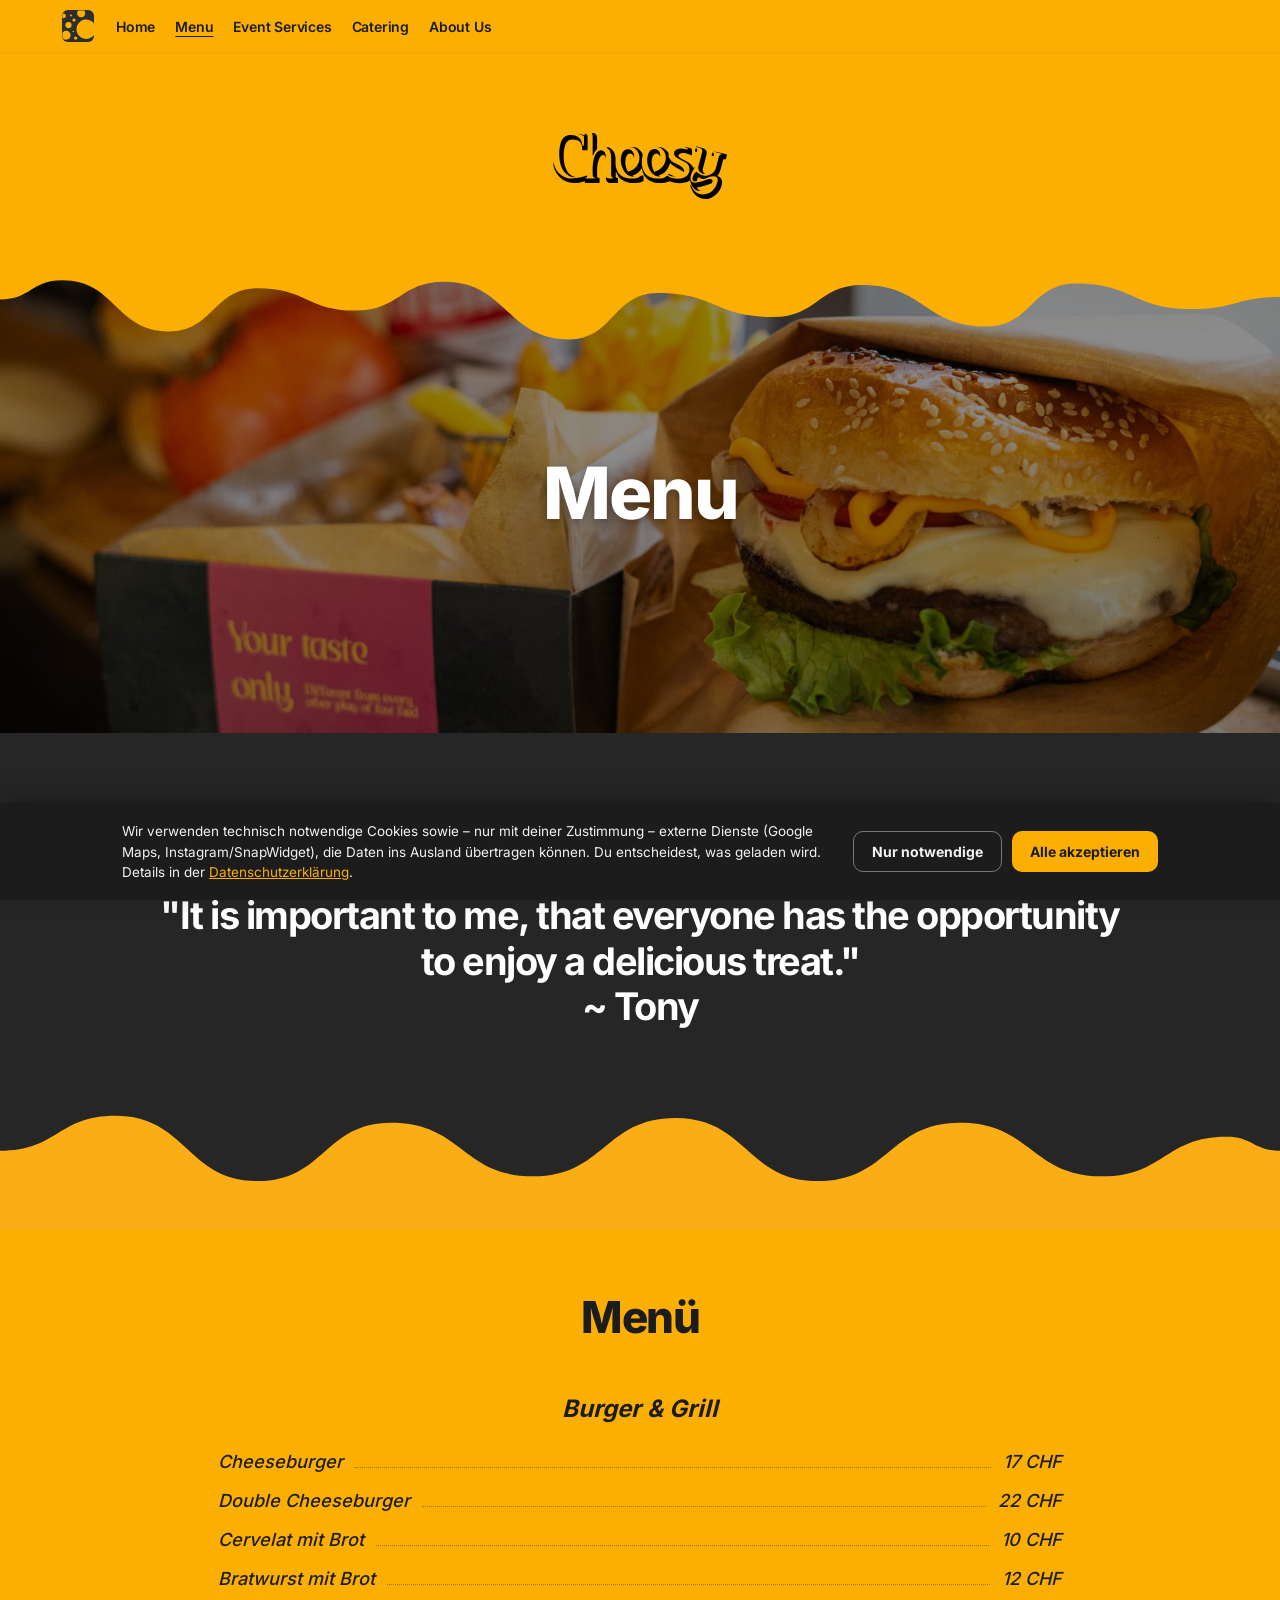
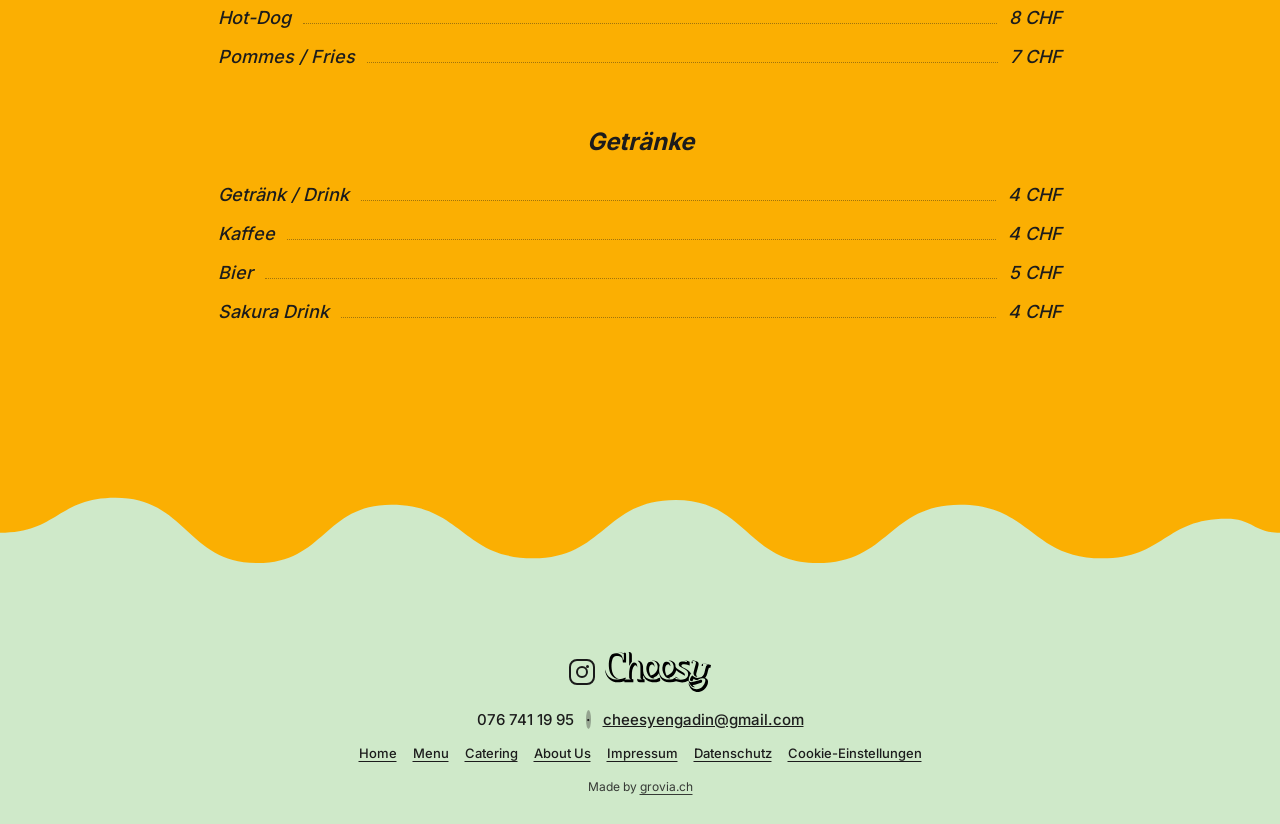
<file: menu.html>
<!DOCTYPE html>
<html lang="en">
<head>
  <meta charset="UTF-8" />
  <meta name="viewport" content="width=device-width, initial-scale=1.0" />
  <title>Menü – Burger, Raclette &amp; Streetfood | Cheesy Engadin</title>
  <meta name="description" content="Unser Food-Truck-Menü: Cheeseburger, Double Cheeseburger, Raclette-Brot, Bratwurst, Pommes & Getränke – frisch zubereitet in St. Moritz und La Punt." />
  <link rel="canonical" href="https://cheesy-engadin.ch/menu.html" />
  <meta name="robots" content="index, follow" />
  <meta name="theme-color" content="#fbaf02" />
  <meta property="og:type" content="website" />
  <meta property="og:site_name" content="Cheesy Engadin" />
  <meta property="og:locale" content="de_CH" />
  <meta property="og:title" content="Menü – Burger, Raclette & Streetfood | Cheesy Engadin" />
  <meta property="og:description" content="Cheeseburger, Raclette-Brot, Bratwurst, Pommes & mehr – frisch aus dem Food Truck im Engadin." />
  <meta property="og:url" content="https://cheesy-engadin.ch/menu.html" />
  <meta property="og:image" content="https://cheesy-engadin.ch/assets/menusection.jpg" />
  <meta name="twitter:card" content="summary_large_image" />
  <link rel="icon" type="image/svg+xml" href="favicon.svg" />
  <link rel="stylesheet" href="assets/fonts/fonts.css" />
  <link rel="stylesheet" href="styles.css" />
</head>
<body>

  <!-- 1. HEADER / NAVBAR -->
  <header class="navbar">
    <div class="nav-inner">
      <a href="index.html" class="nav-logo" aria-label="Cheesy home">
        <img src="assets/käselogo.svg" alt="Cheesy" class="nav-logo-cheese" />
      </a>
      <nav class="nav-links" id="navLinks">
        <a href="index.html">Home</a>
        <a href="menu.html" class="active">Menu</a>
        <a href="event-services.html">Event Services</a>
        <a href="catering.html">Catering</a>
        <a href="about-us.html">About Us</a>
      </nav>
      <button class="nav-toggle" id="navToggle" aria-label="Menu" aria-expanded="false">
        <span></span><span></span><span></span>
      </button>
    </div>
  </header>

  <!-- 2. LOGO AREA -->
  <div class="logo-area">
    <a href="index.html" aria-label="Cheesy">
      <img src="assets/schriftzug.svg" alt="Cheesy" class="logo-img" />
    </a>
  </div>

  <!-- 3 + 4. HERO with melting cheese overlay -->
  <section class="hero">
    <div class="cheese-drip" aria-hidden="true">
      <svg viewBox="0 0 1440 120" preserveAspectRatio="none" xmlns="http://www.w3.org/2000/svg"><path style="fill:#fbaf02" d="M0,58 C35,58 35,34 70,34 C130,34 130,98 190,98 C240,98 240,44 290,44 C345,44 345,72 400,72 C450,72 450,36 500,36 C570,36 570,108 640,108 C690,108 690,50 740,50 C805,50 805,80 870,80 C920,80 920,40 970,40 C1040,40 1040,92 1110,92 C1160,92 1160,38 1210,38 C1275,38 1275,70 1340,70 C1390,70 1390,55 1440,55 L1440,0 L0,0 Z"/></svg>
    </div>

    <div class="hero-media">
      <img src="assets/menusection.jpg" alt="Menu" class="hero-img" style="object-position: center bottom;">
      <div class="hero-overlay"></div>
      <div class="hero-content">
        <h1 class="hero-title-text">Menu</h1>
      </div>
    </div>
  </section>

  <!-- QUOTE SECTION -->
  <section class="menu-quote">
    <div class="menu-quote-inner">
      <p class="menu-quote-text">"It is important to me, that everyone has the opportunity to enjoy a delicious treat."<br />~ Tony</p>
    </div>
    <div class="menu-quote-wave" aria-hidden="true">
      <svg class="wave-d" viewBox="0 0 1440 120" preserveAspectRatio="none" xmlns="http://www.w3.org/2000/svg"><path fill="#FAAD14" d="M0,52 C65,52 65,22 130,22 C210,22 210,78 290,78 C365,78 365,28 440,28 C520,28 520,74 600,74 C680,74 680,24 760,24 C840,24 840,78 920,78 C1000,78 1000,28 1080,28 C1160,28 1160,74 1240,74 C1310,74 1310,40 1380,40 C1410,40 1410,52 1440,52 L1440,120 L0,120 Z" /></svg>
      <svg class="wave-m" viewBox="0 0 1440 120" preserveAspectRatio="none" xmlns="http://www.w3.org/2000/svg"><path fill="#FAAD14" d="M0,55 C80,55 180,15 260,55 C340,95 460,92 580,48 C700,5 840,8 960,52 C1080,96 1180,88 1300,55 C1360,35 1415,45 1440,52 L1440,120 L0,120 Z" /></svg>
    </div>
  </section>

  <!-- MENU CONTENT (yellow) -->
  <section class="menu-content">
    <h2 class="menu-content-title">Menü</h2>

    <div class="menu-inner">
      <!-- BURGER & GRILL -->
      <div class="menu-category">
        <h3 class="menu-category-title">Burger & Grill</h3>
        <div class="menu-items">
          <div class="menu-item">
            <span class="menu-item-name">Cheeseburger</span>
            <span class="menu-item-price">17 CHF</span>
          </div>
          <div class="menu-item">
            <span class="menu-item-name">Double Cheeseburger</span>
            <span class="menu-item-price">22 CHF</span>
          </div>
          <div class="menu-item">
            <span class="menu-item-name">Cervelat mit Brot</span>
            <span class="menu-item-price">10 CHF</span>
          </div>
          <div class="menu-item">
            <span class="menu-item-name">Bratwurst mit Brot</span>
            <span class="menu-item-price">12 CHF</span>
          </div>
          <div class="menu-item">
            <span class="menu-item-name">Hot-Dog</span>
            <span class="menu-item-price">8 CHF</span>
          </div>
          <div class="menu-item">
            <span class="menu-item-name">Pommes / Fries</span>
            <span class="menu-item-price">7 CHF</span>
          </div>
        </div>
      </div>

      <!-- GETRÄNKE -->
      <div class="menu-category">
        <h3 class="menu-category-title">Getränke</h3>
        <div class="menu-items">
          <div class="menu-item">
            <span class="menu-item-name">Getränk / Drink</span>
            <span class="menu-item-price">4 CHF</span>
          </div>
          <div class="menu-item">
            <span class="menu-item-name">Kaffee</span>
            <span class="menu-item-price">4 CHF</span>
          </div>
          <div class="menu-item">
            <span class="menu-item-name">Bier</span>
            <span class="menu-item-price">5 CHF</span>
          </div>
          <div class="menu-item">
            <span class="menu-item-name">Sakura Drink</span>
            <span class="menu-item-price">4 CHF</span>
          </div>
        </div>
      </div>
    </div>
  </section>

  <!-- FOOTER WAVE -->
  <div class="footer-wave" aria-hidden="true">
    <svg class="wave-d" viewBox="0 0 1440 120" preserveAspectRatio="none" xmlns="http://www.w3.org/2000/svg"><path fill="#CFE9C9" d="M0,52 C65,52 65,22 130,22 C210,22 210,78 290,78 C365,78 365,28 440,28 C520,28 520,74 600,74 C680,74 680,24 760,24 C840,24 840,78 920,78 C1000,78 1000,28 1080,28 C1160,28 1160,74 1240,74 C1310,74 1310,40 1380,40 C1410,40 1410,52 1440,52 L1440,120 L0,120 Z" /></svg>
      <svg class="wave-m" viewBox="0 0 1440 120" preserveAspectRatio="none" xmlns="http://www.w3.org/2000/svg"><path fill="#CFE9C9" d="M0,55 C80,55 180,15 260,55 C340,95 460,92 580,48 C700,5 840,8 960,52 C1080,96 1180,88 1300,55 C1360,35 1415,45 1440,52 L1440,120 L0,120 Z" /></svg>
  </div>

  <!-- 12. FOOTER -->
  <footer class="footer">
    <div class="footer-logo">
      <span class="footer-insta" aria-hidden="true"></span>
      <img src="assets/schriftzug.svg" alt="Cheesy" class="footer-logo-img" />
    </div>
    <p class="footer-contact">
      <span>076 741 19 95</span>
      <span class="dot">·</span>
      <a href="mailto:cheesyengadin@gmail.com">cheesyengadin@gmail.com</a>
    </p>
    <nav class="footer-nav">
      <a href="index.html">Home</a>
      <a href="menu.html">Menu</a>
      <a href="catering.html">Catering</a>
      <a href="about-us.html">About Us</a>
      <a href="impressum.html">Impressum</a>
      <a href="datenschutz.html">Datenschutz</a>
      <a href="#" data-cookie-settings>Cookie-Einstellungen</a>
    </nav>
    <p class="footer-credit">Made by <a href="https://grovia.ch" target="_blank" rel="noopener">grovia.ch</a></p>
  </footer>

  <script>
    (function(){
      var t=document.getElementById('navToggle');
      var l=document.getElementById('navLinks');
      if(t&&l){t.addEventListener('click',function(){var o=l.classList.toggle('open');t.classList.toggle('open',o);t.setAttribute('aria-expanded',o);});}
    })();
  </script>
  <div id="cookieBanner" class="cookie-banner" role="dialog" aria-label="Cookie-Hinweis" style="display:none">
    <div class="cookie-inner">
      <p class="cookie-text">Wir verwenden technisch notwendige Cookies sowie &ndash; nur mit deiner Zustimmung &ndash; externe Dienste (Google Maps, Instagram/SnapWidget), die Daten ins Ausland &uuml;bertragen k&ouml;nnen. Du entscheidest, was geladen wird. Details in der <a href="datenschutz.html">Datenschutzerkl&auml;rung</a>.</p>
      <div class="cookie-buttons">
        <button id="cookieReject" class="cookie-btn cookie-btn-secondary" type="button">Nur notwendige</button>
        <button id="cookieAccept" class="cookie-btn cookie-btn-primary" type="button">Alle akzeptieren</button>
      </div>
    </div>
  </div>
  <script src="assets/cookie-consent.js"></script>
</body>
</html>
</file>
<file: assets/fonts/fonts.css>
/* latin-ext */
@font-face {
  font-family: 'Inter';
  font-style: normal;
  font-weight: 400;
  font-display: swap;
  src: url(UcC73FwrK3iLTeHuS_nVMrMxCp50SjIa25L7SUc.woff2) format('woff2');
  unicode-range: U+0100-02BA, U+02BD-02C5, U+02C7-02CC, U+02CE-02D7, U+02DD-02FF, U+0304, U+0308, U+0329, U+1D00-1DBF, U+1E00-1E9F, U+1EF2-1EFF, U+2020, U+20A0-20AB, U+20AD-20C0, U+2113, U+2C60-2C7F, U+A720-A7FF;
}
/* latin */
@font-face {
  font-family: 'Inter';
  font-style: normal;
  font-weight: 400;
  font-display: swap;
  src: url(UcC73FwrK3iLTeHuS_nVMrMxCp50SjIa1ZL7.woff2) format('woff2');
  unicode-range: U+0000-00FF, U+0131, U+0152-0153, U+02BB-02BC, U+02C6, U+02DA, U+02DC, U+0304, U+0308, U+0329, U+2000-206F, U+20AC, U+2122, U+2191, U+2193, U+2212, U+2215, U+FEFF, U+FFFD;
}
/* latin-ext */
@font-face {
  font-family: 'Inter';
  font-style: normal;
  font-weight: 500;
  font-display: swap;
  src: url(UcC73FwrK3iLTeHuS_nVMrMxCp50SjIa25L7SUc.woff2) format('woff2');
  unicode-range: U+0100-02BA, U+02BD-02C5, U+02C7-02CC, U+02CE-02D7, U+02DD-02FF, U+0304, U+0308, U+0329, U+1D00-1DBF, U+1E00-1E9F, U+1EF2-1EFF, U+2020, U+20A0-20AB, U+20AD-20C0, U+2113, U+2C60-2C7F, U+A720-A7FF;
}
/* latin */
@font-face {
  font-family: 'Inter';
  font-style: normal;
  font-weight: 500;
  font-display: swap;
  src: url(UcC73FwrK3iLTeHuS_nVMrMxCp50SjIa1ZL7.woff2) format('woff2');
  unicode-range: U+0000-00FF, U+0131, U+0152-0153, U+02BB-02BC, U+02C6, U+02DA, U+02DC, U+0304, U+0308, U+0329, U+2000-206F, U+20AC, U+2122, U+2191, U+2193, U+2212, U+2215, U+FEFF, U+FFFD;
}
/* latin-ext */
@font-face {
  font-family: 'Inter';
  font-style: normal;
  font-weight: 600;
  font-display: swap;
  src: url(UcC73FwrK3iLTeHuS_nVMrMxCp50SjIa25L7SUc.woff2) format('woff2');
  unicode-range: U+0100-02BA, U+02BD-02C5, U+02C7-02CC, U+02CE-02D7, U+02DD-02FF, U+0304, U+0308, U+0329, U+1D00-1DBF, U+1E00-1E9F, U+1EF2-1EFF, U+2020, U+20A0-20AB, U+20AD-20C0, U+2113, U+2C60-2C7F, U+A720-A7FF;
}
/* latin */
@font-face {
  font-family: 'Inter';
  font-style: normal;
  font-weight: 600;
  font-display: swap;
  src: url(UcC73FwrK3iLTeHuS_nVMrMxCp50SjIa1ZL7.woff2) format('woff2');
  unicode-range: U+0000-00FF, U+0131, U+0152-0153, U+02BB-02BC, U+02C6, U+02DA, U+02DC, U+0304, U+0308, U+0329, U+2000-206F, U+20AC, U+2122, U+2191, U+2193, U+2212, U+2215, U+FEFF, U+FFFD;
}
/* latin-ext */
@font-face {
  font-family: 'Inter';
  font-style: normal;
  font-weight: 700;
  font-display: swap;
  src: url(UcC73FwrK3iLTeHuS_nVMrMxCp50SjIa25L7SUc.woff2) format('woff2');
  unicode-range: U+0100-02BA, U+02BD-02C5, U+02C7-02CC, U+02CE-02D7, U+02DD-02FF, U+0304, U+0308, U+0329, U+1D00-1DBF, U+1E00-1E9F, U+1EF2-1EFF, U+2020, U+20A0-20AB, U+20AD-20C0, U+2113, U+2C60-2C7F, U+A720-A7FF;
}
/* latin */
@font-face {
  font-family: 'Inter';
  font-style: normal;
  font-weight: 700;
  font-display: swap;
  src: url(UcC73FwrK3iLTeHuS_nVMrMxCp50SjIa1ZL7.woff2) format('woff2');
  unicode-range: U+0000-00FF, U+0131, U+0152-0153, U+02BB-02BC, U+02C6, U+02DA, U+02DC, U+0304, U+0308, U+0329, U+2000-206F, U+20AC, U+2122, U+2191, U+2193, U+2212, U+2215, U+FEFF, U+FFFD;
}
/* latin-ext */
@font-face {
  font-family: 'Inter';
  font-style: normal;
  font-weight: 800;
  font-display: swap;
  src: url(UcC73FwrK3iLTeHuS_nVMrMxCp50SjIa25L7SUc.woff2) format('woff2');
  unicode-range: U+0100-02BA, U+02BD-02C5, U+02C7-02CC, U+02CE-02D7, U+02DD-02FF, U+0304, U+0308, U+0329, U+1D00-1DBF, U+1E00-1E9F, U+1EF2-1EFF, U+2020, U+20A0-20AB, U+20AD-20C0, U+2113, U+2C60-2C7F, U+A720-A7FF;
}
/* latin */
@font-face {
  font-family: 'Inter';
  font-style: normal;
  font-weight: 800;
  font-display: swap;
  src: url(UcC73FwrK3iLTeHuS_nVMrMxCp50SjIa1ZL7.woff2) format('woff2');
  unicode-range: U+0000-00FF, U+0131, U+0152-0153, U+02BB-02BC, U+02C6, U+02DA, U+02DC, U+0304, U+0308, U+0329, U+2000-206F, U+20AC, U+2122, U+2191, U+2193, U+2212, U+2215, U+FEFF, U+FFFD;
}
/* latin-ext */
@font-face {
  font-family: 'Inter';
  font-style: normal;
  font-weight: 900;
  font-display: swap;
  src: url(UcC73FwrK3iLTeHuS_nVMrMxCp50SjIa25L7SUc.woff2) format('woff2');
  unicode-range: U+0100-02BA, U+02BD-02C5, U+02C7-02CC, U+02CE-02D7, U+02DD-02FF, U+0304, U+0308, U+0329, U+1D00-1DBF, U+1E00-1E9F, U+1EF2-1EFF, U+2020, U+20A0-20AB, U+20AD-20C0, U+2113, U+2C60-2C7F, U+A720-A7FF;
}
/* latin */
@font-face {
  font-family: 'Inter';
  font-style: normal;
  font-weight: 900;
  font-display: swap;
  src: url(UcC73FwrK3iLTeHuS_nVMrMxCp50SjIa1ZL7.woff2) format('woff2');
  unicode-range: U+0000-00FF, U+0131, U+0152-0153, U+02BB-02BC, U+02C6, U+02DA, U+02DC, U+0304, U+0308, U+0329, U+2000-206F, U+20AC, U+2122, U+2191, U+2193, U+2212, U+2215, U+FEFF, U+FFFD;
}
/* latin-ext */
@font-face {
  font-family: 'Pacifico';
  font-style: normal;
  font-weight: 400;
  font-display: swap;
  src: url(FwZY7-Qmy14u9lezJ-6J6MmTpA.woff2) format('woff2');
  unicode-range: U+0100-02BA, U+02BD-02C5, U+02C7-02CC, U+02CE-02D7, U+02DD-02FF, U+0304, U+0308, U+0329, U+1D00-1DBF, U+1E00-1E9F, U+1EF2-1EFF, U+2020, U+20A0-20AB, U+20AD-20C0, U+2113, U+2C60-2C7F, U+A720-A7FF;
}
/* latin */
@font-face {
  font-family: 'Pacifico';
  font-style: normal;
  font-weight: 400;
  font-display: swap;
  src: url(FwZY7-Qmy14u9lezJ-6H6Mk.woff2) format('woff2');
  unicode-range: U+0000-00FF, U+0131, U+0152-0153, U+02BB-02BC, U+02C6, U+02DA, U+02DC, U+0304, U+0308, U+0329, U+2000-206F, U+20AC, U+2122, U+2191, U+2193, U+2212, U+2215, U+FEFF, U+FFFD;
}
</file>
<file: styles.css>
/* ============================================================
   Cheesy Engadin – Design Clone
   ============================================================ */

:root {
  --cheese: #fbaf02;          /* main cheese yellow/orange (brand colour) */
  --cheese-dark: #e89c00;
  --dark: #141414;            /* buttons / review cards */
  --cream: #FBE7B0;
  --mint: #CFE9C9;
  --placeholder: #cfcfcf;     /* neutral grey for all image placeholders */
  --placeholder-2: #c4c4c4;
  --star: #FBBC04;
  --text: #1a1a1a;
  --white: #ffffff;
}

* { box-sizing: border-box; }

/* Screenreader-only (SEO/A11y: unsichtbare Headings) */
.sr-only {
  position: absolute;
  width: 1px; height: 1px;
  padding: 0; margin: -1px;
  overflow: hidden;
  clip: rect(0 0 0 0);
  white-space: nowrap;
  border: 0;
}

html { scroll-behavior: smooth; }

body {
  margin: 0;
  font-family: "Inter", system-ui, -apple-system, "Segoe UI", sans-serif;
  background: var(--cheese);
  color: #1C1C1C;
  -webkit-font-smoothing: antialiased;
  overflow-x: hidden;
}

img { max-width: 100%; display: block; }

/* ---- Shared placeholder ---- */
.placeholder {
  background:
    repeating-linear-gradient(45deg, rgba(255,255,255,.18) 0 12px, transparent 12px 24px),
    var(--placeholder);
  background-blend-mode: overlay;
  position: relative;
}
.placeholder::after {
  content: "";
  position: absolute;
  inset: 0;
  margin: auto;
  width: 34px; height: 28px;
  background: rgba(255,255,255,.55);
  border-radius: 4px;
  -webkit-mask: url("data:image/svg+xml,%3Csvg xmlns='http://www.w3.org/2000/svg' viewBox='0 0 24 24'%3E%3Cpath d='M21 19V5a2 2 0 0 0-2-2H5a2 2 0 0 0-2 2v14a2 2 0 0 0 2 2h14a2 2 0 0 0 2-2zM8.5 11l2.5 3 3.5-4.5 4.5 6H5l3.5-4.5z'/%3E%3C/svg%3E") center/contain no-repeat;
  mask: url("data:image/svg+xml,%3Csvg xmlns='http://www.w3.org/2000/svg' viewBox='0 0 24 24'%3E%3Cpath d='M21 19V5a2 2 0 0 0-2-2H5a2 2 0 0 0-2 2v14a2 2 0 0 0 2 2h14a2 2 0 0 0 2-2zM8.5 11l2.5 3 3.5-4.5 4.5 6H5l3.5-4.5z'/%3E%3C/svg%3E") center/contain no-repeat;
  opacity: .8;
}

/* ---- Buttons ---- */
.btn {
  display: inline-block;
  background: #111;
  color: #fff;
  text-decoration: none;
  font-family: "Inter", system-ui, sans-serif;
  font-size: 15px;
  font-weight: 700;
  letter-spacing: -0.2px;
  padding: 14px 22px;
  border-radius: 12px;
  line-height: 1;
  transition: background .15s ease, transform .15s ease;
}
.btn:hover { background: #000; transform: translateY(-1px); }

/* ---- Wordmark (script logo) ---- */
.wordmark {
  font-family: "Pacifico", "Brush Script MT", cursive;
  color: var(--text);
  font-weight: 400;
  letter-spacing: .5px;
}

/* ============================================================
   1. NAVBAR
   ============================================================ */
.navbar {
  position: sticky;
  top: 0;
  z-index: 50;
  background: var(--cheese);
  border-bottom: 1px solid rgba(0,0,0,.04);
}
.nav-inner {
  max-width: 1200px;
  margin: 0 auto;
  padding: 10px 22px;
  display: flex;
  align-items: center;
  gap: 22px;
}
.nav-logo { display: flex; align-items: center; }
.nav-logo-cheese {
  height: 32px;
  width: auto;
  display: block;
  filter: brightness(1.2);
  border-radius: 6px;
}
.nav-links {
  display: flex;
  align-items: center;
  gap: 20px;
}
.nav-links a {
  color: #1C1C1C;
  text-decoration: none;
  font-size: 14px;
  font-weight: 600;
  letter-spacing: -0.2px;
}
.nav-links a.active { text-decoration: underline; text-underline-offset: 4px; }
.nav-links a:hover { opacity: .7; }
.nav-cheese-logo {
  margin-left: auto;
  height: 44px;
  width: auto;
  display: block;
  object-fit: contain;
  filter: brightness(1.2);
}

/* Hamburger toggle (mobile only) */
.nav-toggle {
  display: none;
  margin-left: auto;
  flex-direction: column;
  justify-content: center;
  gap: 5px;
  width: 40px;
  height: 40px;
  padding: 8px;
  background: transparent;
  border: none;
  cursor: pointer;
}
.nav-toggle span {
  display: block;
  width: 100%;
  height: 3px;
  background: #1C1C1C;
  border-radius: 2px;
  transition: transform .25s ease, opacity .2s ease;
}
.nav-toggle.open span:nth-child(1) { transform: translateY(8px) rotate(45deg); }
.nav-toggle.open span:nth-child(2) { opacity: 0; }
.nav-toggle.open span:nth-child(3) { transform: translateY(-8px) rotate(-45deg); }

/* ============================================================
   2. LOGO AREA
   ============================================================ */
.logo-area {
  background: var(--cheese);
  text-align: center;
  padding: 80px 0 40px;
}
.logo-area .wordmark {
  font-size: 44px;
}
.logo-img {
  height: 66px;
  width: auto;
  display: inline-block;
  vertical-align: middle;
}

/* ============================================================
   3 + 4. HERO
   ============================================================ */
.hero {
  position: relative;
  background: var(--cheese);
  padding-top: 14px;   /* gelbes Band über dem Käse */
}
/* melting cheese drip overlay */
.cheese-drip {
  position: absolute;
  top: 14px;           /* Käse auf die neue Gelb→Grau-Grenze schieben (= padding-top) */
  left: 0;
  width: 100%;
  z-index: 3;
  line-height: 0;
  pointer-events: none;
}
.cheese-drip svg {
  display: block;
  width: 100%;
  height: 96px;
}
.hero-media {
  position: relative;
  height: 620px;
  overflow: hidden;
}

.hero-media:has(.hero-img) {
  height: 480px;
}
.hero-video,
.hero-img {
  position: absolute;
  inset: 0;
  width: 100%;
  height: 100%;
  object-fit: cover;
  object-position: center 20%;
}
.hero-media.placeholder::after { display: none; }
.hero-overlay {
  position: absolute;
  inset: 0;
  background: rgba(0,0,0,.45);
  z-index: 1;
}
.hero-content {
  position: relative;
  z-index: 2;
  height: 100%;
  display: flex;
  flex-direction: column;
  align-items: center;
  justify-content: flex-end;
  text-align: center;
  padding: 0 20px 40px;
}

.hero-content:has(.hero-title-text) {
  justify-content: center;
  padding: 0 20px;
}
.hero-title {
  color: var(--white);
  font-size: 60px;
  font-weight: 800;
  letter-spacing: -2px;
  line-height: 1.2;
  margin: 0 0 22px;
  align-self: stretch;
  text-align: center;
  text-shadow: 0 2px 10px rgba(0,0,0,.35);
}

.hero-title-text {
  color: var(--white);
  font-size: 72px;
  font-weight: 800;
  letter-spacing: -2px;
  line-height: 1.2;
  margin: 0;
  text-align: center;
  text-shadow: 0 2px 10px rgba(0,0,0,.35);
}
.hero-buttons { display: flex; gap: 12px; }

/* Hero-specific button overrides */
.btn-hero-primary {
  background: #fff;
  color: #111;
}
.btn-hero-primary:hover { background: #f0f0f0; transform: translateY(-1px); }

.btn-hero-secondary {
  background: rgba(255,255,255,0.28);
  color: #fff;
  backdrop-filter: blur(6px);
  -webkit-backdrop-filter: blur(6px);
  border: 1.5px solid rgba(255,255,255,0.45);
}
.btn-hero-secondary:hover { background: rgba(255,255,255,0.38); transform: translateY(-1px); }

/* Sound toggle button */
.hero-sound-btn {
  margin-top: 20px;
  display: inline-flex;
  align-items: center;
  gap: 8px;
  background: #111;
  color: #fff;
  border: none;
  font-family: "Inter", system-ui, sans-serif;
  font-size: 15px;
  font-weight: 700;
  padding: 14px 22px;
  border-radius: 999px;
  cursor: pointer;
  line-height: 1;
  transition: background .15s ease, transform .15s ease;
}
.hero-sound-btn:hover { background: #000; transform: translateY(-1px); }
.hero-sound-icon { font-size: 16px; line-height: 1; }

/* ============================================================
   5. STATUS
   ============================================================ */
.status {
  background: var(--cheese);
  text-align: center;
  padding: 46px 20px 30px;
}
.status-title {
  font-size: 50px;
  font-weight: 800;
  letter-spacing: -2px;
  line-height: 1.2;
  color: #1C1C1C;
  margin: 0 0 18px;
}
.status-btn { margin-bottom: 26px; }
.status-insta {
  font-size: 16px;
  font-weight: 500;
  color: #1C1C1C;
  margin: 0;
}
.status-insta span { font-weight: 700; }
.status-arrow {
  font-size: 26px;
  margin-top: 6px;
  opacity: .8;
  line-height: 1;
}

/* ============================================================
   6. INSTAGRAM GRID
   ============================================================ */
.insta-grid {
  display: block;
  background: var(--cheese);
}
.insta-grid iframe {
  display: block;
  width: 100%;
}
/* Instagram feed: two SnapWidget embeds, one per breakpoint.
   Both start display:none inline (pre-consent); the consent script clears
   the inline display, then these media queries pick the right embed. */
.insta-grid iframe.insta-embed-desktop { display: none; }
@media (min-width: 800px) {
  .insta-grid iframe.insta-embed-mobile { display: none; }
  .insta-grid iframe.insta-embed-desktop {
    display: block;
    max-width: 100%;
    margin: 0 auto;
  }
}

/* ============================================================
   7-9. FEATURE SECTIONS (Menu / Catering / About)
   ============================================================ */
.feature {
  max-width: 1080px;
  margin: 0 auto;
  padding: 40px 28px;
  display: grid;
  grid-template-columns: 1fr 1fr;
  gap: 46px;
  align-items: center;
}
.feature-text { max-width: 420px; }
.feature-title {
  font-size: 50px;
  font-weight: 800;
  letter-spacing: -2px;
  line-height: 1.2;
  color: #1C1C1C;
  margin: 0 0 16px;
}
.feature-body {
  font-size: 17px;
  font-weight: 500;
  line-height: 1.55;
  color: #1C1C1C;
  margin: 0 0 24px;
}
.feature-media {
  height: 230px;
  border-radius: 12px;
}
.feature-img {
  width: 100%;
  height: 230px;
  object-fit: cover;
  border-radius: 12px;
  display: block;
}
.feature-media.portrait,
.feature-img.portrait {
  height: 250px;
  max-width: 220px;
  margin-left: auto;
  border-radius: 14px;
}

/* ============================================================
   10. REVIEWS
   ============================================================ */
.reviews {
  position: relative;
  max-width: 1180px;
  margin: 20px auto 10px;
  padding: 30px 56px;
}
.review-viewport {
  overflow: hidden;
  width: 100%;
}
.review-track {
  display: flex;
  gap: 16px;
  will-change: transform;
}
.review-card {
  background: var(--dark);
  color: #e9e9e9;
  border-radius: 8px;
  padding: 16px;
  font-size: 13px;
  font-family: "Inter", system-ui, sans-serif;
  flex: 0 0 calc(25% - 12px);
  min-width: 0;
  box-sizing: border-box;
}
@media (max-width: 1024px) {
  .review-card { flex: 0 0 calc(50% - 8px); }
}
@media (max-width: 640px) {
  .review-card { flex: 0 0 100%; }
}
.review-head {
  display: flex;
  align-items: center;
  gap: 8px;
  margin-bottom: 8px;
}
.review-avatar {
  width: 26px; height: 26px;
  border-radius: 50%;
  flex: 0 0 auto;
}
.review-avatar::after { display: none; }
.review-name { font-size: 12px; font-weight: 500; color: #fff; }
.review-g {
  margin-left: auto;
  font-weight: 700;
  color: #4285F4;
  background: #fff;
  width: 18px; height: 18px;
  display: grid; place-items: center;
  border-radius: 50%;
  font-size: 12px;
}
.review-meta { font-size: 10px; color: #9aa0a6; margin-bottom: 6px; }
.stars { color: var(--star); letter-spacing: 1px; margin-bottom: 8px; font-size: 13px; }
.review-text { margin: 0 0 14px; line-height: 1.5; color: #cfcfcf; }
.review-text .more { color: #9aa0a6; }
.review-foot {
  display: flex;
  justify-content: space-between;
  align-items: center;
  font-size: 11px;
  color: #9aa0a6;
  margin-bottom: 12px;
}
.review-learn { color: #9aa0a6; text-decoration: underline; }
.review-powered {
  font-size: 10px;
  color: #8a8f94;
  border-top: 1px solid rgba(255,255,255,.08);
  padding-top: 8px;
}
.review-powered span { color: #cfcfcf; }
.review-nav {
  position: absolute;
  top: 50%;
  transform: translateY(-50%);
  width: 34px; height: 34px;
  border-radius: 50%;
  border: none;
  background: rgba(0,0,0,.2);
  color: var(--text);
  font-size: 20px;
  cursor: pointer;
  display: grid;
  place-items: center;
}
.review-nav.prev { left: 12px; }
.review-nav.next { right: 12px; }
.review-nav:hover { background: rgba(0,0,0,.35); }

/* ============================================================
   11. WAVE + MAP
   ============================================================ */
.map-section {
  position: relative;
  background: var(--mint);
  padding: 0 0 40px;
  margin-top: 40px;
}
.wave-top {
  position: absolute;
  top: -1px;
  left: 0;
  width: 100%;
  line-height: 0;
  transform: translateY(-99%);
}
.wave-top svg { display: block; width: 100%; height: 70px; }
.map-inner {
  max-width: 1180px;
  margin: 0 auto;
  padding: 30px 24px 0;
}
.map-placeholder {
  height: 420px;
  border-radius: 4px;
  overflow: hidden;
}
.map-placeholder::after { display: none; }
.map-card {
  position: absolute;
  top: 16px; left: 16px;
  background: #fff;
  border-radius: 4px;
  padding: 10px 12px;
  font-size: 11px;
  line-height: 1.5;
  box-shadow: 0 1px 6px rgba(0,0,0,.25);
  display: flex;
  flex-direction: column;
  gap: 3px;
  max-width: 220px;
  color: #333;
}
.map-card strong { font-size: 13px; }
.map-card-stars { color: #e7711b; font-weight: 600; }
.map-hint {
  position: absolute;
  inset: 0;
  display: grid;
  place-items: center;
  color: #fff;
  font-size: 15px;
  font-weight: 500;
  background: rgba(0,0,0,.12);
  text-shadow: 0 1px 4px rgba(0,0,0,.4);
}
.map-pin {
  position: absolute;
  top: 50%; left: 50%;
  transform: translate(-50%, -100%);
  font-size: 30px;
}

/* ============================================================
   12. FOOTER
   ============================================================ */
/* ============================================================
   EVENT SERVICES SECTION
   ============================================================ */
.cheesy-engadin-section {
  background-color: #fbaf02;
  color: #272626;
  padding: 5rem 1.5rem;
  font-family: "Inter", system-ui, -apple-system, "Segoe UI", sans-serif;
  font-size: 1rem;
  text-align: center;
}

.container {
  max-width: 1100px;
  margin: 0 auto;
}

.intro p {
  font-size: 1.15rem;
  line-height: 1.7;
  max-width: 900px;
  margin: 0 auto 1.5rem;
  font-weight: 500;
  letter-spacing: -0.5px;
}

.intro p strong {
  font-weight: 700;
}

.cheesy-engadin-section h2 {
  margin-top: 0;
  margin-bottom: 2.5rem;
  font-size: 2.2rem;
  font-weight: 800;
  letter-spacing: -1px;
  text-align: center;
}

.services-grid {
  display: grid;
  grid-template-columns: repeat(3, 1fr);
  gap: 2.5rem;
  margin-bottom: 4rem;
}

.service-card {
  background: rgba(255, 255, 255, 0.28);
  padding: 2.5rem;
  border-radius: 16px;
  height: 100%;
  backdrop-filter: blur(8px);
  transition: transform 0.3s ease, box-shadow 0.3s ease;
  box-shadow: 0 4px 16px rgba(0, 0, 0, 0.08);
}

.service-card:hover {
  transform: translateY(-4px);
  box-shadow: 0 8px 24px rgba(0, 0, 0, 0.12);
}

.service-card h3 {
  font-size: 1.45rem;
  font-weight: 700;
  margin: 0 0 1rem 0;
  letter-spacing: -0.5px;
}

.service-card p {
  line-height: 1.6;
  margin: 0 0 1.2rem 0;
  font-weight: 500;
}

.service-card ul {
  padding-left: 1.5rem;
  margin: 1.2rem 0;
  text-align: left;
}

.service-card ul li {
  margin-bottom: 0.6rem;
  line-height: 1.5;
  font-weight: 500;
}

.note {
  font-style: italic;
  font-size: 0.95rem;
  margin-top: 1.2rem;
  opacity: 0.95;
  font-weight: 500;
}

.why-section {
  margin-top: 5rem;
  padding-top: 3rem;
  border-top: 2px solid rgba(0, 0, 0, 0.08);
}

.why-section h2,
.collaborations h2 {
  font-size: 2rem;
  font-weight: 800;
  margin-bottom: 2rem;
  letter-spacing: -0.8px;
}

.why-list {
  columns: 2;
  column-gap: 3.5rem;
  max-width: 900px;
  margin: 0 auto;
  text-align: left;
}

.why-list li {
  margin-bottom: 1.2rem;
  font-weight: 600;
  line-height: 1.6;
  break-inside: avoid;
}

.collaborations {
  margin-top: 4rem;
}

.collaborations ul {
  max-width: 900px;
  margin: 0 auto;
  display: grid;
  grid-template-columns: repeat(2, 1fr);
  gap: 2rem;
  text-align: left;
  list-style: none;
  padding: 0;
}

.collaborations ul li {
  font-weight: 600;
  line-height: 1.6;
  padding-left: 1.8rem;
  position: relative;
}

.collaborations ul li::before {
  content: "↳";
  position: absolute;
  left: 0;
  font-weight: 700;
}

.cta {
  margin-top: 5rem;
  padding-top: 3rem;
  border-top: 2px solid rgba(0, 0, 0, 0.08);
  font-size: 1.3rem;
  font-weight: 700;
  letter-spacing: -0.5px;
}

@media (max-width: 1024px) {
  .cheesy-engadin-section {
    padding: 4rem 1.5rem;
  }

  .services-grid {
    grid-template-columns: repeat(2, 1fr);
    gap: 2rem;
  }

  .why-list {
    columns: 1;
    column-gap: 0;
  }

  .collaborations ul {
    grid-template-columns: 1fr;
  }

  .cheesy-engadin-section h2 {
    font-size: 2rem;
  }
}

@media (max-width: 640px) {
  .cheesy-engadin-section {
    padding: 3rem 1.25rem;
  }

  .cheesy-engadin-section h2 {
    font-size: 1.6rem;
    margin-bottom: 2rem;
  }

  .intro p {
    font-size: 1rem;
  }

  .services-grid {
    grid-template-columns: 1fr;
    gap: 1.5rem;
    margin-bottom: 2.5rem;
  }

  .service-card {
    padding: 2rem;
    border-radius: 14px;
  }

  .service-card h3 {
    font-size: 1.25rem;
  }

  .why-section {
    margin-top: 3rem;
    padding-top: 2rem;
  }

  .why-section h2,
  .collaborations h2 {
    font-size: 1.5rem;
    margin-bottom: 1.5rem;
  }

  .cta {
    margin-top: 3rem;
    padding-top: 2rem;
    font-size: 1.1rem;
  }
}

@media (min-width: 1025px) {
  .cheesy-engadin-section {
    font-size: 1.08rem;
  }

  .intro p {
    font-size: 1.25rem;
  }

  .service-card h3 {
    font-size: 1.55rem;
  }

  .service-card p,
  .service-card ul li {
    font-size: 1.1rem;
  }

  .why-list li {
    font-size: 1.12rem;
  }

  .collaborations ul li {
    font-size: 1.1rem;
  }
}

/* ============================================================
   ABOUT US SECTION
   ============================================================ */
.about-us-content {
  background-color: #fbaf02;
  color: #272626;
  padding: 5rem 1.5rem;
  text-align: center;
}

.about-us-text {
  max-width: 1000px;
  margin: 0 auto;
}

.about-us-text p {
  font-size: 1.2rem;
  line-height: 1.8;
  font-weight: 500;
  margin: 0 0 1.8rem 0;
  letter-spacing: -0.3px;
}

.about-us-text p:last-child {
  margin-bottom: 0;
}

@media (max-width: 1024px) {
  .about-us-text p {
    font-size: 1.1rem;
  }
}

@media (max-width: 640px) {
  .about-us-content {
    padding: 3rem 1.25rem;
  }

  .about-us-text p {
    font-size: 1rem;
    line-height: 1.7;
    margin-bottom: 1.5rem;
  }
}

/* About Us Slideshow */
.slideshow-container {
  margin-top: 4rem;
  width: 100%;
}

.slideshow-wrapper {
  position: relative;
  width: 100%;
  max-width: 400px;
  margin: 0 auto 2.5rem;
  overflow: hidden;
  border-radius: 18px;
  box-shadow: 0 8px 32px rgba(0, 0, 0, 0.15);
}

.slides-track {
  display: flex;
  transition: transform 0.6s ease-in-out;
}

.slide-img {
  width: 100%;
  height: auto;
  display: block;
  flex-shrink: 0;
  object-fit: cover;
}

.slide-arrow {
  position: absolute;
  top: 50%;
  transform: translateY(-50%);
  background: rgba(0, 0, 0, 0.35);
  color: white;
  border: none;
  font-size: 2.5rem;
  width: 50px;
  height: 50px;
  display: grid;
  place-items: center;
  cursor: pointer;
  border-radius: 8px;
  transition: background-color 0.3s ease;
  z-index: 10;
}

.slide-arrow:hover {
  background: rgba(0, 0, 0, 0.55);
}

.slide-prev {
  left: 16px;
}

.slide-next {
  right: 16px;
}

.slide-dots {
  display: flex;
  justify-content: center;
  gap: 10px;
}

.dot {
  width: 12px;
  height: 12px;
  border-radius: 50%;
  border: none;
  background-color: rgba(39, 38, 38, 0.35);
  cursor: pointer;
  transition: background-color 0.3s ease;
}

.dot.active {
  background-color: #272626;
}

.dot:hover {
  background-color: rgba(39, 38, 38, 0.6);
}

@media (max-width: 1024px) {
  .slideshow-container {
    margin-top: 3rem;
  }

  .slide-arrow {
    width: 44px;
    height: 44px;
    font-size: 2rem;
  }

  .slide-prev {
    left: 12px;
  }

  .slide-next {
    right: 12px;
  }
}

@media (max-width: 640px) {
  .slideshow-container {
    margin-top: 2.5rem;
  }

  .slideshow-wrapper {
    border-radius: 14px;
  }

  .slide-arrow {
    width: 38px;
    height: 38px;
    font-size: 1.8rem;
  }

  .slide-prev {
    left: 8px;
  }

  .slide-next {
    right: 8px;
  }

  .dot {
    width: 10px;
    height: 10px;
  }
}

/* ============================================================
   CATERING FORM SECTION
   ============================================================ */
.catering-form-section {
  background-color: #fbaf02;
  color: #272626;
  padding: 4rem 1.5rem;
  text-align: center;
}

.catering-form-section h2 {
  font-size: 2rem;
  font-weight: 700;
  margin-bottom: 3rem;
  max-width: 800px;
  margin-left: auto;
  margin-right: auto;
}

.catering-form {
  max-width: 900px;
  margin: 0 auto;
  display: flex;
  flex-direction: column;
  gap: 1.5rem;
}

.form-group {
  display: flex;
  flex-direction: column;
  text-align: left;
}

.form-group label {
  font-size: 0.95rem;
  font-weight: 600;
  margin-bottom: 0.5rem;
  color: #272626;
}

.form-group input,
.form-group textarea {
  padding: 1rem 1.25rem;
  border: none;
  border-radius: 8px;
  font-size: 1rem;
  font-family: inherit;
  background-color: rgba(39, 38, 38, 0.25);
  color: #272626;
}

.form-group input::placeholder,
.form-group textarea::placeholder {
  color: rgba(39, 38, 38, 0.6);
}

.form-group input:focus,
.form-group textarea:focus {
  outline: none;
  background-color: rgba(39, 38, 38, 0.35);
}

.btn-submit {
  padding: 1rem 2rem;
  font-size: 1.1rem;
  font-weight: 700;
  background-color: #272626;
  color: white;
  border: none;
  border-radius: 8px;
  cursor: pointer;
  margin-top: 1rem;
  transition: background-color 0.3s ease;
}

.btn-submit:hover {
  background-color: #1a1a1a;
}

@media (max-width: 640px) {
  .catering-form-section h2 {
    font-size: 1.5rem;
    margin-bottom: 2rem;
  }

  .form-group input,
  .form-group textarea {
    padding: 0.9rem 1rem;
    font-size: 0.95rem;
  }

  .btn-submit {
    padding: 0.9rem 1.5rem;
    font-size: 1rem;
  }
}

/* Footer Wave Separator */
.footer-wave {
  position: relative;
  width: 100%;
  line-height: 0;
  height: 140px;
}
.footer-wave svg {
  display: block;
  width: 100%;
  height: 100%;
}

.footer {
  background: var(--mint);
  text-align: center;
  padding: 40px 20px 30px;
}
.footer-logo {
  display: inline-flex;
  align-items: center;
  gap: 10px;
  margin-bottom: 18px;
}
.footer-insta {
  width: 26px; height: 26px;
  border-radius: 8px;
  border: 2.5px solid var(--text);
  position: relative;
}
.footer-insta::before {
  content: "";
  position: absolute;
  inset: 5px;
  border: 2px solid var(--text);
  border-radius: 50%;
}
.footer-insta::after {
  content: "";
  position: absolute;
  top: 4px; right: 4px;
  width: 3px; height: 3px;
  border-radius: 50%;
  background: var(--text);
}
.footer-wordmark { font-size: 30px; }
.footer-logo-img {
  height: 40px;
  width: auto;
  display: inline-block;
  vertical-align: middle;
}
.footer-contact {
  font-size: 15px;
  font-weight: 500;
  color: #1C1C1C;
  margin: 0 0 16px;
}
.footer-contact a { color: #1C1C1C; }
.footer-contact .dot { margin: 0 8px; }
.footer-nav {
  display: flex;
  justify-content: center;
  flex-wrap: wrap;
  gap: 16px;
  margin-bottom: 18px;
}
.footer-nav a {
  color: #1C1C1C;
  text-decoration: underline;
  text-underline-offset: 3px;
  font-size: 13px;
  font-weight: 500;
}
.footer-credit {
  font-size: 12px;
  margin: 0;
  opacity: .85;
}
.footer-credit a {
  color: inherit;
  text-decoration: underline;
  text-underline-offset: 3px;
}

/* ============================================================
   MENU PAGE – QUOTE + WAVE
   ============================================================ */
.menu-quote {
  position: relative;
  background: #262626;
  padding: 160px 24px 0;
}
.menu-quote-inner {
  max-width: 1000px;
  margin: 0 auto;
  text-align: center;
  padding-bottom: 200px;
}
.menu-quote-text {
  color: #fff;
  font-size: clamp(22px, 3.5vw, 38px);
  font-weight: 650;
  letter-spacing: -1.5px;
  line-height: 1.2;
  margin: 0;
}
.menu-quote-wave {
  position: absolute;
  left: 0;
  bottom: 0;
  width: 100%;
  line-height: 0;
}
.menu-quote-wave svg {
  display: block;
  width: 100%;
  height: 140px;
}
.menu-content {
  background: var(--cheese);
  text-align: center;
  padding: 60px 24px 90px;
}
.menu-content-title {
  font-size: clamp(30px, 5vw, 44px);
  font-weight: 800;
  letter-spacing: -1.5px;
  color: #1C1C1C;
  margin: 0 0 50px;
}
.menu-inner {
  max-width: 900px;
  margin: 0 auto;
  padding: 0 28px;
}
.menu-category {
  margin-bottom: 60px;
}
.menu-category-title {
  font-size: 24px;
  font-weight: 700;
  color: #1C1C1C;
  margin: 0 0 28px;
  font-style: italic;
}
.menu-items {
  display: flex;
  flex-direction: column;
  gap: 18px;
}
.menu-item {
  display: flex;
  align-items: baseline;
  gap: 12px;
  font-style: italic;
  color: #1C1C1C;
}
.menu-item-name {
  font-size: 18px;
  font-weight: 500;
  white-space: nowrap;
}
.menu-item-price {
  font-size: 18px;
  font-weight: 500;
  white-space: nowrap;
  margin-left: auto;
  order: 3;
}
.menu-item::after {
  content: "";
  flex: 1;
  border-bottom: 1px dotted rgba(28, 28, 28, 0.4);
  order: 2;
}

/* ============================================================
   RESPONSIVE
   ============================================================ */
@media (max-width: 1024px) {
  .hero-media { height: 520px; }
  .feature { gap: 30px; padding: 34px 24px; }
  .review-track { grid-template-columns: repeat(2, 1fr); }
}

@media (max-width: 640px) {
  .nav-inner { gap: 12px; padding: 8px 16px; flex-wrap: nowrap; position: relative; }
  .nav-toggle { display: flex; }
  .nav-links {
    display: none;
    position: absolute;
    top: 100%;
    left: 0;
    right: 0;
    flex-direction: column;
    align-items: stretch;
    gap: 0;
    background: var(--cheese);
    padding: 6px 16px 12px;
    box-shadow: 0 10px 18px rgba(0,0,0,.14);
    border-top: 1px solid rgba(0,0,0,.06);
    z-index: 60;
  }
  .nav-links.open { display: flex; }
  .nav-links a {
    font-size: 16px;
    font-weight: 600;
    padding: 13px 4px;
    border-bottom: 1px solid rgba(0,0,0,.08);
  }
  .nav-links a:last-child { border-bottom: none; }
  .nav-links a.active { text-decoration: none; color: #000; }
  .nav-diamond { display: none; }

  .logo-area { padding: 30px 0 30px; }
  .logo-area .wordmark { font-size: 36px; }
  .logo-img { height: 50px; }

  .hero { padding-top: 38px; }
  .cheese-drip { top: 38px; }
  .cheese-drip svg { height: 78px; }
  .hero-media { height: 560px; }
  .hero-title { font-size: 36px; letter-spacing: -1.5px; }
  .hero-title-text { font-size: 48px; letter-spacing: -1.5px; }

  .status-title { font-size: 36px; letter-spacing: -1.5px; }

  .insta-grid { grid-template-columns: repeat(2, 1fr); }

  .feature {
    grid-template-columns: 1fr;
    gap: 20px;
    text-align: center;
  }
  .feature-text { max-width: none; }
  .feature-title { font-size: 36px; letter-spacing: -1.5px; }
  .feature-body { font-size: 15px; }
  .feature .btn { }
  .feature-media.portrait { margin: 0 auto; }

  .reviews { padding: 24px 16px; }
  .review-track { grid-template-columns: 1fr; }
  .review-nav { display: none; }

  .map-placeholder { height: 320px; }

  .footer-nav { gap: 12px; }
}

/* ============================================================
   LEGAL PAGES (Impressum / Datenschutz)
   ============================================================ */
.legal-header {
  background: var(--cheese);
  text-align: center;
  padding: 54px 20px 44px;
}
.legal-header h1 {
  font-size: clamp(32px, 6vw, 52px);
  font-weight: 800;
  letter-spacing: -1.5px;
  margin: 0;
  color: #1C1C1C;
}
.legal-content {
  max-width: 820px;
  margin: 0 auto;
  padding: 52px 22px 72px;
  color: #1C1C1C;
  font-size: 16px;
  line-height: 1.65;
}
.legal-content h2 {
  font-size: 24px;
  font-weight: 800;
  letter-spacing: -0.5px;
  margin: 40px 0 12px;
}
.legal-content h2:first-child { margin-top: 0; }
.legal-content h3 {
  font-size: 18px;
  font-weight: 700;
  margin: 26px 0 8px;
}
.legal-content p { margin: 0 0 14px; }
.legal-content ul { margin: 0 0 14px; padding-left: 22px; }
.legal-content li { margin-bottom: 7px; }
.legal-content a { color: #1C1C1C; text-decoration: underline; }
.legal-content strong { font-weight: 700; }
.legal-note {
  background: #fff7e0;
  border: 1px solid #f0d27a;
  border-radius: 10px;
  padding: 14px 16px;
  margin: 0 0 18px;
  font-size: 14.5px;
}
.legal-updated {
  margin-top: 44px;
  font-size: 14px;
  opacity: .7;
}

/* ============================================================
   COOKIE BANNER + CONSENT PLACEHOLDERS
   ============================================================ */
.cookie-banner {
  position: fixed;
  left: 0; right: 0; bottom: 0;
  z-index: 200;
  background: #1C1C1C;
  color: #f2f2f2;
  box-shadow: 0 -6px 24px rgba(0,0,0,.25);
}
.cookie-inner {
  max-width: 1080px;
  margin: 0 auto;
  padding: 18px 22px;
  display: flex;
  align-items: center;
  gap: 18px;
  flex-wrap: wrap;
  justify-content: space-between;
}
.cookie-text { margin: 0; font-size: 13.5px; line-height: 1.5; flex: 1 1 360px; }
.cookie-text a { color: #fbaf02; text-decoration: underline; }
.cookie-buttons { display: flex; gap: 10px; flex: 0 0 auto; }
.cookie-btn {
  font-family: inherit; font-size: 14px; font-weight: 700;
  padding: 11px 18px; border-radius: 10px; cursor: pointer; border: none;
  transition: background .15s ease;
}
.cookie-btn-primary { background: #fbaf02; color: #1C1C1C; }
.cookie-btn-primary:hover { background: #ffc333; }
.cookie-btn-secondary { background: transparent; color: #f2f2f2; border: 1.5px solid rgba(255,255,255,.4); }
.cookie-btn-secondary:hover { background: rgba(255,255,255,.1); }

.consent-placeholder {
  display: flex;
  flex-direction: column;
  align-items: center;
  justify-content: center;
  gap: 12px;
  text-align: center;
  background: #ededed;
  color: #444;
  padding: 30px 20px;
  border-radius: 8px;
  min-height: 220px;
  font-size: 14px;
  line-height: 1.5;
}
.consent-placeholder a { color: #1C1C1C; }
.consent-load-btn {
  font-family: inherit; font-weight: 700; font-size: 14px;
  background: #1C1C1C; color: #fff; border: none;
  padding: 11px 18px; border-radius: 10px; cursor: pointer;
}
.consent-load-btn:hover { background: #000; }

.form-privacy {
  font-size: 13px;
  line-height: 1.5;
  margin: 4px 0 0;
  opacity: .9;
}
.form-privacy a { color: #272626; }

.form-status {
  margin: 12px 0 0;
  font-size: 15px;
  font-weight: 700;
  line-height: 1.5;
}
.form-status:empty { margin: 0; }
.form-status.success { color: #1a5e20; }
.form-status.error { color: #9b1c1c; }

@media (max-width: 640px) {
  .cookie-inner { flex-direction: column; align-items: stretch; gap: 12px; padding: 16px; }
  .cookie-buttons { justify-content: stretch; }
  .cookie-btn { flex: 1; }
  .legal-content { padding: 36px 18px 60px; font-size: 15px; }
}

/* ============================================================
   404 PAGE
   ============================================================ */
.notfound {
  background: var(--cheese);
  text-align: center;
  padding: 70px 22px 90px;
  color: #1C1C1C;
}
.notfound-code {
  font-size: clamp(72px, 18vw, 140px);
  font-weight: 900;
  letter-spacing: -4px;
  line-height: 1;
  margin: 0;
}
.notfound-title {
  font-size: clamp(26px, 5vw, 42px);
  font-weight: 800;
  letter-spacing: -1px;
  margin: 8px 0 14px;
}
.notfound-text {
  font-size: 17px;
  font-weight: 500;
  max-width: 460px;
  margin: 0 auto 28px;
  line-height: 1.5;
}
.notfound-btn { background: #111; color: #fff; }

/* ============================================================
   WAVE VARIANTS – kürzere Perioden auf Desktop, breitere auf Mobile
   ============================================================ */
.footer-wave svg.wave-m,
.menu-quote-wave svg.wave-m,
.wave-top svg.wave-m { display: none; }

@media (max-width: 640px) {
  .footer-wave svg.wave-d,
  .menu-quote-wave svg.wave-d,
  .wave-top svg.wave-d { display: none; }
  .footer-wave svg.wave-m,
  .menu-quote-wave svg.wave-m,
  .wave-top svg.wave-m { display: block; }
}

/* ============================================================
   CATERING PACKAGE OFFER (catering.html)
   ============================================================ */
.offer-section {
  background: var(--cheese);
  padding: 72px 24px;
  display: flex;
  justify-content: center;
}
.offer-card {
  background: var(--dark);
  color: #fff;
  width: 100%;
  max-width: 560px;
  border-radius: 26px;
  padding: 48px 44px 44px;
  text-align: center;
  box-shadow: 0 24px 60px rgba(20, 20, 20, 0.22);
  border: 1px solid rgba(255, 255, 255, 0.06);
}
.offer-eyebrow {
  margin: 0 0 14px;
  font-size: 12px;
  font-weight: 700;
  letter-spacing: 2.5px;
  text-transform: uppercase;
  color: var(--cheese);
}
.offer-name {
  margin: 0 0 22px;
  font-size: clamp(32px, 6vw, 46px);
  font-weight: 800;
  font-style: italic;
  letter-spacing: -1px;
  line-height: 1.05;
  color: #fff;
}
.offer-price {
  display: flex;
  align-items: baseline;
  justify-content: center;
  gap: 10px;
  margin-bottom: 14px;
}
.offer-price-amount {
  font-size: clamp(48px, 10vw, 66px);
  font-weight: 800;
  letter-spacing: -1.5px;
  color: var(--cheese);
  line-height: 1;
}
.offer-price-unit {
  font-size: 17px;
  font-weight: 500;
  color: rgba(255, 255, 255, 0.62);
}
.offer-condition {
  margin: 0 0 34px;
  font-size: 15px;
  color: rgba(255, 255, 255, 0.72);
}
.offer-cta {
  display: inline-block;
  background: var(--cheese);
  color: #141414;
  text-decoration: none;
  font-size: 16px;
  font-weight: 700;
  letter-spacing: -0.2px;
  padding: 16px 32px;
  border-radius: 14px;
  line-height: 1;
  transition: background .15s ease, transform .15s ease;
}
.offer-cta:hover { background: var(--cheese-dark); transform: translateY(-1px); }
.offer-cta:active { transform: translateY(0) scale(0.98); }

@media (max-width: 640px) {
  .offer-section { padding: 52px 18px; }
  .offer-card { padding: 40px 26px 36px; border-radius: 22px; }
}
</file>
